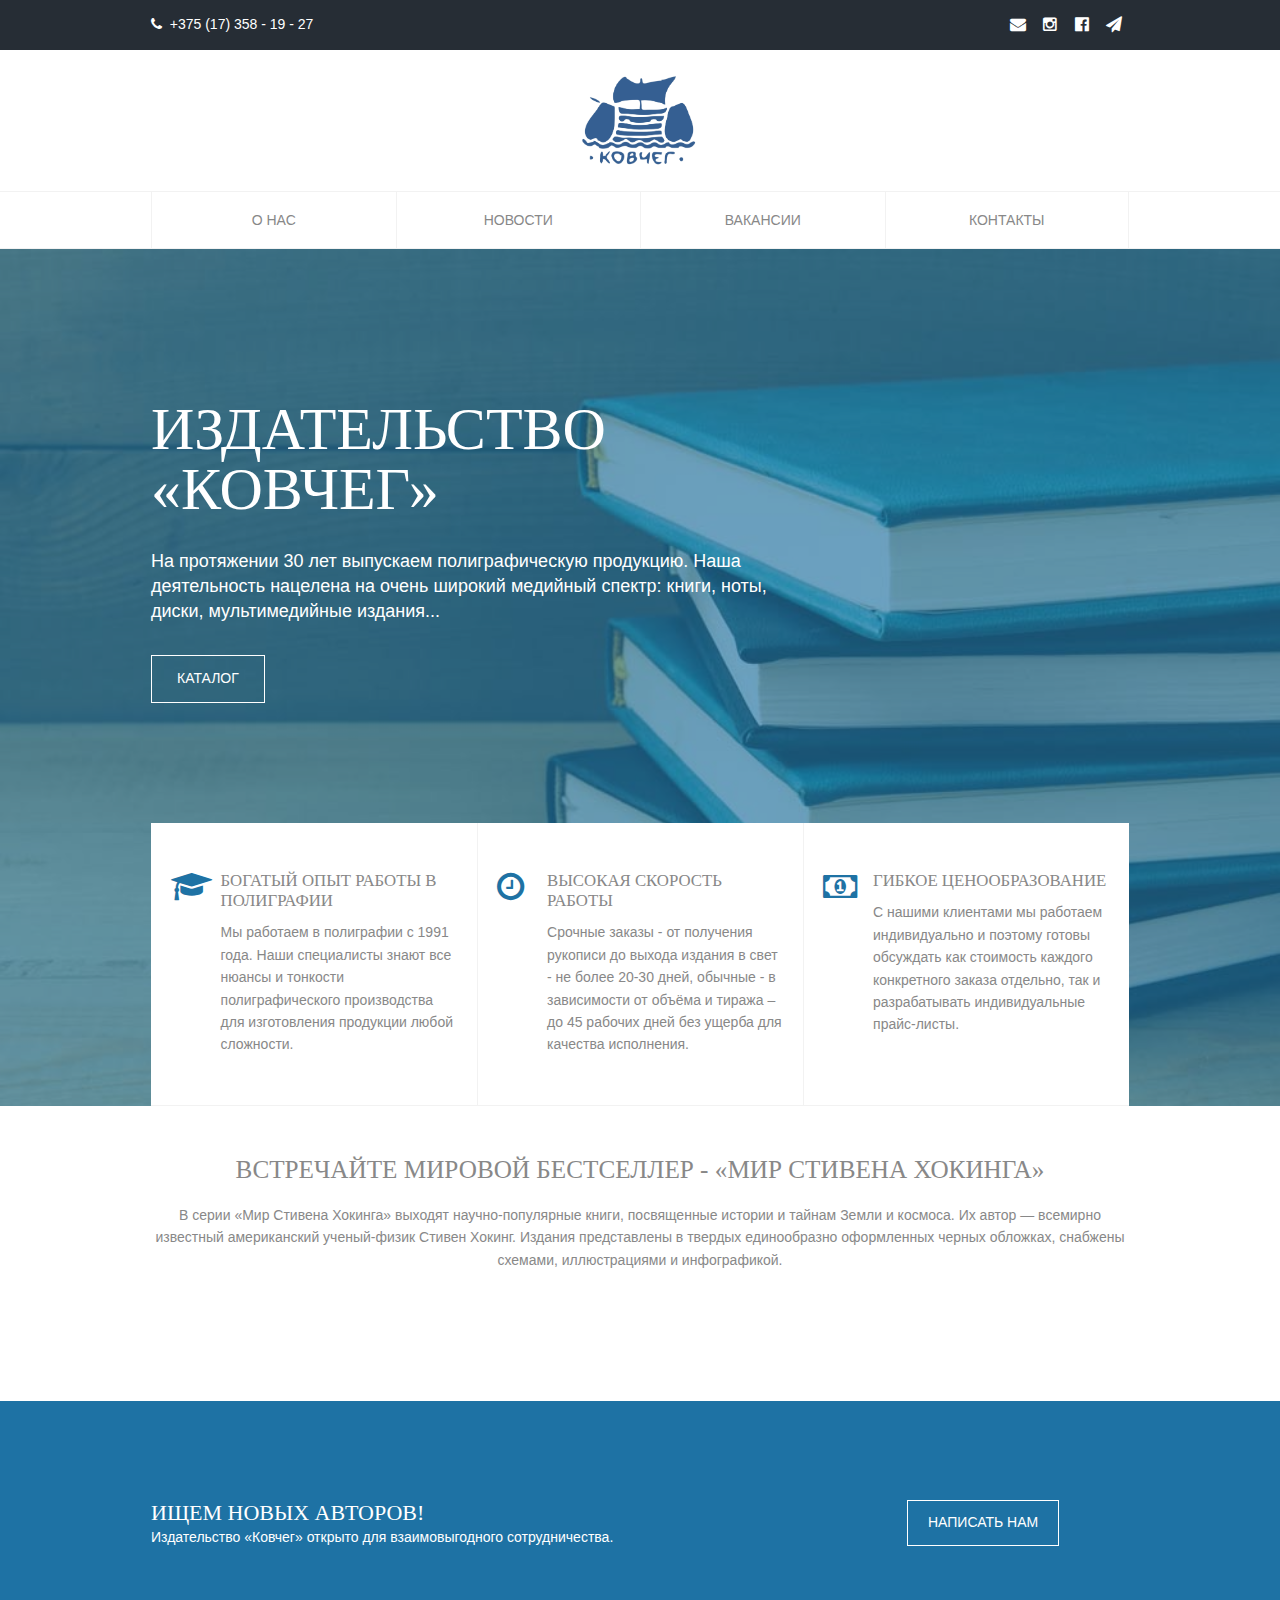
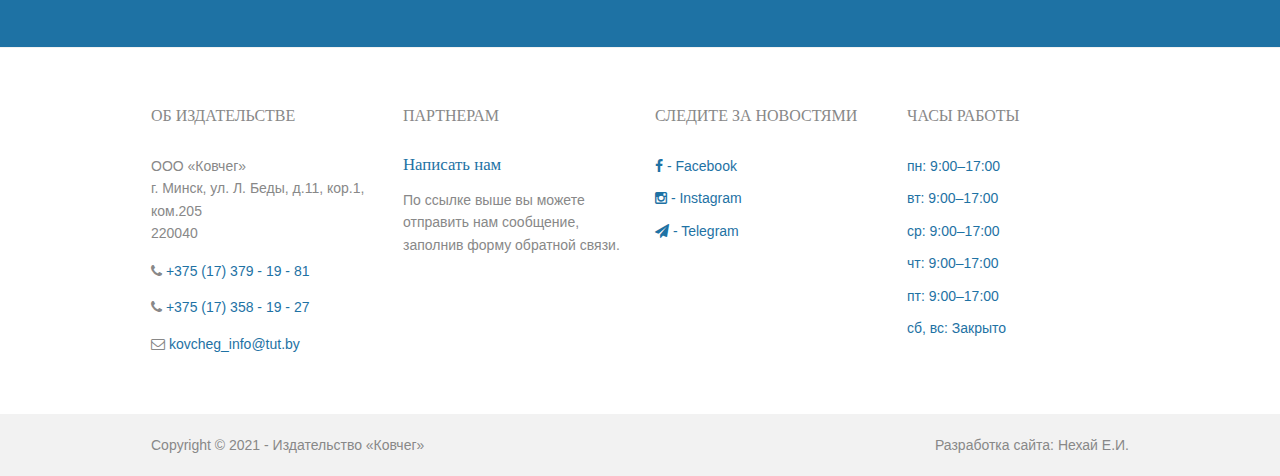
<file: index.html>
<!DOCTYPE html>
<html>

<head>
    <title>Издательство «Ковчег»</title>
    <meta charset="utf-8">
    <meta name="viewport" content="width=device-width, initial-scale=1.0, maximum-scale=1.0, user-scalable=no">
    <link rel="icon" href="/images/favicon.ico" type="image/x-icon">
    <link href="layout/styles/layout.css" rel="stylesheet" type="text/css" media="all">
    <link href="layout/styles/framework.css" rel="stylesheet" type="text/css" media="all">
    <link href="layout/styles/fontawesome-4.3.0.min.css" rel="stylesheet" type="text/css" media="all">
</head>

<body>
    <div class="wrapper row0">
        <div id="topbar" class="clear">

            <div class="fl_left">
                <ul class="phl clear">
                    <li><i class="fa fa-phone"></i><a href="tel:+375173581827">&nbsp; +375 (17) 358 - 19 - 27</a></li>
                </ul>
            </div>
            <div class="fl_right">
                <ul class="faico clear">
                    <li><a href="./pages/feedbackform.html" title="Написать нам"><i class="fa fa-envelope"></i></a></li>
                    <li><a href="https://www.instagram.com/kovcheg_info/"><i class="fa fa-instagram"></i></a></li>
                    <li><a href="htttps://www.facebook.com/infoKOVCHEG/"><i class="fa fa-facebook-official"></i></a></li>
                    <li><a href="./pages/err404.html"><i class="fa fa-rss"></i></a></li>
                </ul>
            </div>

        </div>
    </div>
    <div class="wrapper row1">
        <header id="header" class="clear">
            <div class="table">
                <div class="table-cell">
                    <p></p>
                </div>
                <div class="table-cell center">
                    <a href="index.html"> <img class="lgo" src="images/logo.png" alt="Логотип"></a>
                </div>
                <div class="table-cell right">

                </div>
            </div>
        </header>
    </div>
    <div class="wrapper row2">
        <nav id="mainav" class="clear">
            <ul class="nospace table">

                <li class="table-cell"><a href="pages/info.html">О нас</a></li>
                <li class="table-cell"><a href="./pages/news.html">Новости</a></li>
                <!--  <li><a class="drop" href="pages/gallery.html">Каталог</a>
                    <ul>
                        <li><a href="pages/gallery.html">Все товары</a></li>
                        <li><a class="drop" href="./pages/err404.html">Новинки</a>
                            <ul>
                                <li><a href="./pages/err404.html">за неделю</a></li>
                                <li><a href="./pages/err404.html">за месяц</a></li>
                                <li><a href="./pages/err404.html">за год</a></li>
                            </ul>
                        </li>
                        <li><a href="./pages/stock.html">Акции</a></li>
                    </ul>
                </li>
                <li ><a href="index.html">Главная </a> </li>
                <li><a href="./pages/feedbackform.html">Авторам</a></li>
                <li><a href="./pages/price.html">Прайс-листы</a></li> 
                 <li><a href="./pages/cart.html">Корзина</a></li> -->
                <li class="table-cell"><a href="pages/vacancies.html">Вакансии</a></li>
                <li class="table-cell"><a href="./pages/feedbackform.html">Контакты</a></li>

            </ul>
        </nav>
    </div>
    <div class="wrapper bgded overlay blue" style="background-image:url('images/bgbook.jpg')">
        <section id="pageintro" class="container clear btminspace-0">
            <div class="introtxt">
                <h2 class="heading uppercase">Издательство «Ковчег»</h2>
                <p>На протяжении 30 лет выпускаем полиграфическую продукцию. Наша деятельность нацелена на очень широкий медийный спектр: книги, ноты, диски, мультимедийные издания...</p>
                <p><a class="btn" href="pages/gallery.html">Каталог</a></p>
            </div>
            <ul class="nospace table">
                <li class="table-cell impp">
                    <article><a href="#"><i class="fa fa-3x fa-graduation-cap"></i></a>
                        <h4 class="heading font-x1 uppercase">Богатый опыт работы в полиграфии</h4>
                        <p>Мы работаем в полиграфии с 1991 года. Наши специалисты знают все нюансы и тонкости полиграфического производства для изготовления продукции любой сложности.</p>
                    </article>
                </li>
                <li class="table-cell impp">
                    <article><a href="#"><i class="fa fa-3x fa-clock-o"></i></a>
                        <h4 class="heading font-x1 uppercase">Высокая скорость работы</h4>
                        <p>Срочные заказы - от получения рукописи до выхода издания в свет - не более 20-30 дней, обычные - в зависимости от объёма и тиража – до 45 рабочих дней без ущерба для качества исполнения.</p>
                    </article>
                </li>
                <li class="table-cell impp">
                    <article><a href="#"><i class="fa fa-3x fa-money"></i></a>
                        <h4 class="heading font-x1 uppercase">Гибкое ценообразование</h4>
                        <p>С нашими клиентами мы работаем индивидуально и поэтому готовы обсуждать как стоимость каждого конкретного заказа отдельно, так и разрабатывать индивидуальные прайс-листы.</p>
                    </article>
                </li>
            </ul>
            <div class="clear"></div>
        </section>
    </div>
    <div class="wrapper row3">
        <main class="container clear">
            <div class="btmspace-80 center">
                <h2 class="font-x2 uppercase mobb">Встречайте мировой бестселлер - «Мир Стивена Хокинга»</h2>
                <p>В серии «Мир Стивена Хокинга» выходят научно‑популярные книги, посвященные истории и тайнам Земли и космоса. Их автор — всемирно известный американский ученый‑физик Стивен Хокинг. Издания представлены в твердых единообразно оформленных
                    черных обложках, снабжены схемами, иллюстрациями и инфографикой.</p>
            </div>

            <div class="popup-fade">
                <div class="popup">
                    <a class="popup-close" href="#"><i class="fa fa-2x fa-close"></i></a>
                    <div class="my-flex-cont">
                        <div class="my-flex-box-l">

                            <img style="margin-top: 40%;" src="images/demo/cover2.jpg" alt="">
                            <h1 class="fa fa-2x fa-money" style="color: rgb(31, 31, 31); font-weight: 500; padding: 3% 23% 0 25%;"> 60,08 руб.</h1>
                            <p> <i class="fa fa-heart" style="padding-left: 19%; padding-bottom: 5%;"></i> 72 <a> Отзывы </a>

                                <a><i class="fa fa-shopping-cart"></i> В корзину</a>
                            </p>
                        </div>
                        <div class="my-flex-box-r">
                            <h1 class="fa fa-2x" style="color: rgb(31, 31, 31); font-weight: 800; font-family: 'Times New Roman', Times, serif;">О ВСЕЛЕННОЙ В ДВУХ СЛОВАХ</h1>
                            <p>Стивен Хокинг, 2019 год</p>

                            <table>
                                <tbody>
                                    <tr class=" ">
                                        <td>Серия</td>
                                        <td><a href="/producer/series14019419.html" title="Все товары серии «Мир Стивена Хокинга» ">Мир Стивена Хокинга</a></td>
                                    </tr>
                                    <tr class=" ">
                                        <td>Год издания</td>
                                        <td>
                                            <meta content="2019-01-01 ">2019</td>
                                    </tr>
                                    <tr class=" ">
                                        <td>Страниц</td>
                                        <td>224</td>
                                    </tr>
                                    <tr class=" ">
                                        <td>Переплет</td>
                                        <td>Твердый переплет</td>
                                    </tr>
                                    <tr class=" ">
                                        <td>Формат</td>
                                        <td>84х108/16 (205х260 мм, энциклопедический)</td>
                                    </tr>
                                    <tr class=" ">
                                        <td>Бумага</td>
                                        <td>Цветные иллюстрации</td>
                                    </tr>
                                    <tr class=" ">
                                        <td>ISBN</td>
                                        <td itemprop="isbn ">978-5-17-102307-2</td>
                                    </tr>
                                    <tr class=" ">
                                        <td>Вес</td>
                                        <td>943 г</td>
                                    </tr>
                                    <tr class="b-description__hidden-row ">
                                        <td>Возрастные ограничения</td>
                                        <td>16+</td>
                                    </tr>
                                    <tr class="b-description__hidden-row ">
                                        <td>Доставка</td>
                                        <td>Самовывоз&nbsp;— бесплатно.<br>Курьером по Минску — 7,00&nbsp;руб., бесплатно при заказе от 80,00&nbsp;руб.<br> Срок доставки устанавливается после оформления заказа.<br></td>
                                    </tr>
                                </tbody>
                            </table>
                        </div>
                    </div>
                </div>
            </div>
            <script src="https://yandex.st/jquery/2.1.1/jquery.min.js"></script>
            <script>
                $(document).ready(function($) {
                    $('.popup-open').click(function() {
                        $('.popup-fade').fadeIn();
                        return false;
                    });

                    $('.popup-close').click(function() {
                        $(this).parents('.popup-fade').fadeOut();
                        return false;
                    });

                    $(document).keydown(function(e) {
                        if (e.keyCode === 27) {
                            e.stopPropagation();
                            $('.popup-fade').fadeOut();
                        }
                    });

                    $('.popup-fade').click(function(e) {
                        if ($(e.target).closest('.popup').length == 0) {
                            $(this).fadeOut();
                        }
                    });
                });
            </script>
            <div class="clear"></div>
        </main>
    </div>

    <div class="wrapper row100">
        <div class="container clear">

            <div class="three_quarter first">
                <h2 class="uppercase nospace">Ищем новых авторов!</h2>
                <p class="nospace">Издательство «Ковчег» открыто для взаимовыгодного сотрудничества.</p>
            </div>
            <div class="one_quarter"><a class="btn" href="./pages/feedbackform.html">Написать нам</a></div>

            <div class="clear"></div>
        </div>
    </div>
    <div class="wrapper row4">
        <footer id="footer" class="clear">

            <div class="one_quarter first">
                <h6 class="title">Об издательстве</h6>
                <address class="btmspace-15">
      ООО «Ковчег»<br>
      г. Минск,
      ул. Л. Беды, д.11, кор.1, ком.205<br>
      220040
      </address>
                <ul class="nospace">
                    <li class="btmspace-10">
                        <p><i class="fa fa-phone"></i><a href="tel:+375173791982"> +375 (17) 379 - 19 - 81</a></p>
                        <p><i class="fa fa-phone"></i><a href="tel:+375173581927"> +375 (17) 358 - 19 - 27</a></p>
                        <li><span class="fa fa-envelope-o"></span> <a href="mailto: kovcheg_info@tut.by">kovcheg_info@tut.by</a></li>
                </ul>
            </div>
            <div class="one_quarter">
                <h6 class="title">Партнерам</h6>
                <article>
                    <h2 class="nospace font-x1"><a href="./pages/feedbackform.html">Написать нам</a></h2>
                    <p>По ссылке выше вы можете отправить нам сообщение, заполнив форму обратной связи.</p>
                </article>
            </div>
            <div class="one_quarter">
                <h6 class="title">Следите за новостями</h6>
                <ul class="nospace linklist">
                    <li><a href="htttps://www.facebook.com/infoKOVCHEG/"><i class="fa fa-facebook"></i> - Facebook</a></li>
                    <li><a href="https://www.instagram.com/kovcheg_info/"><i class="fa fa-instagram"></i> - Instagram</a></li>

                    <li><a href="./pages/err404.html"><i class="fa fa-rss"></i> - Telegram</a></li>
                </ul>
            </div>
            <div class="one_quarter">

                <h6 class="title">Часы работы</h6>
                <ul class="nospace linklist">
                    <li><a href="#">пн:	9:00–17:00</a></li>
                    <li><a href="#">вт:	9:00–17:00</a></li>
                    <li><a href="#">ср:	9:00–17:00</a></li>
                    <li><a href="#">чт:	9:00–17:00</a></li>
                    <li><a href="#">пт:	9:00–17:00</a></li>
                    <li><a href="#">сб, вс:	Закрыто</a></li>

                </ul>
            </div>

        </footer>
    </div>
    <div class="wrapper row5">
        <div id="copyright" class="clear">
            <!-- ################################################################################################ -->
            <p class="fl_left">Copyright &copy; 2021 - <a href="#">Издательство «Ковчег»</a></p>
            <p class="fl_right">Разработка сайта: Нехай Е.И.</p>
            <!-- ################################################################################################ -->
        </div>
    </div>
    <a id="backtotop" href="#top"><i class="fa fa-chevron-up"></i></a>
    <script src="layout/scripts/jquery.min.js"></script>
    <script src="layout/scripts/jquery.backtotop.js"></script>
    <script src="layout/scripts/jquery.mobilemenu.js"></script>
</body>

</html>
</file>
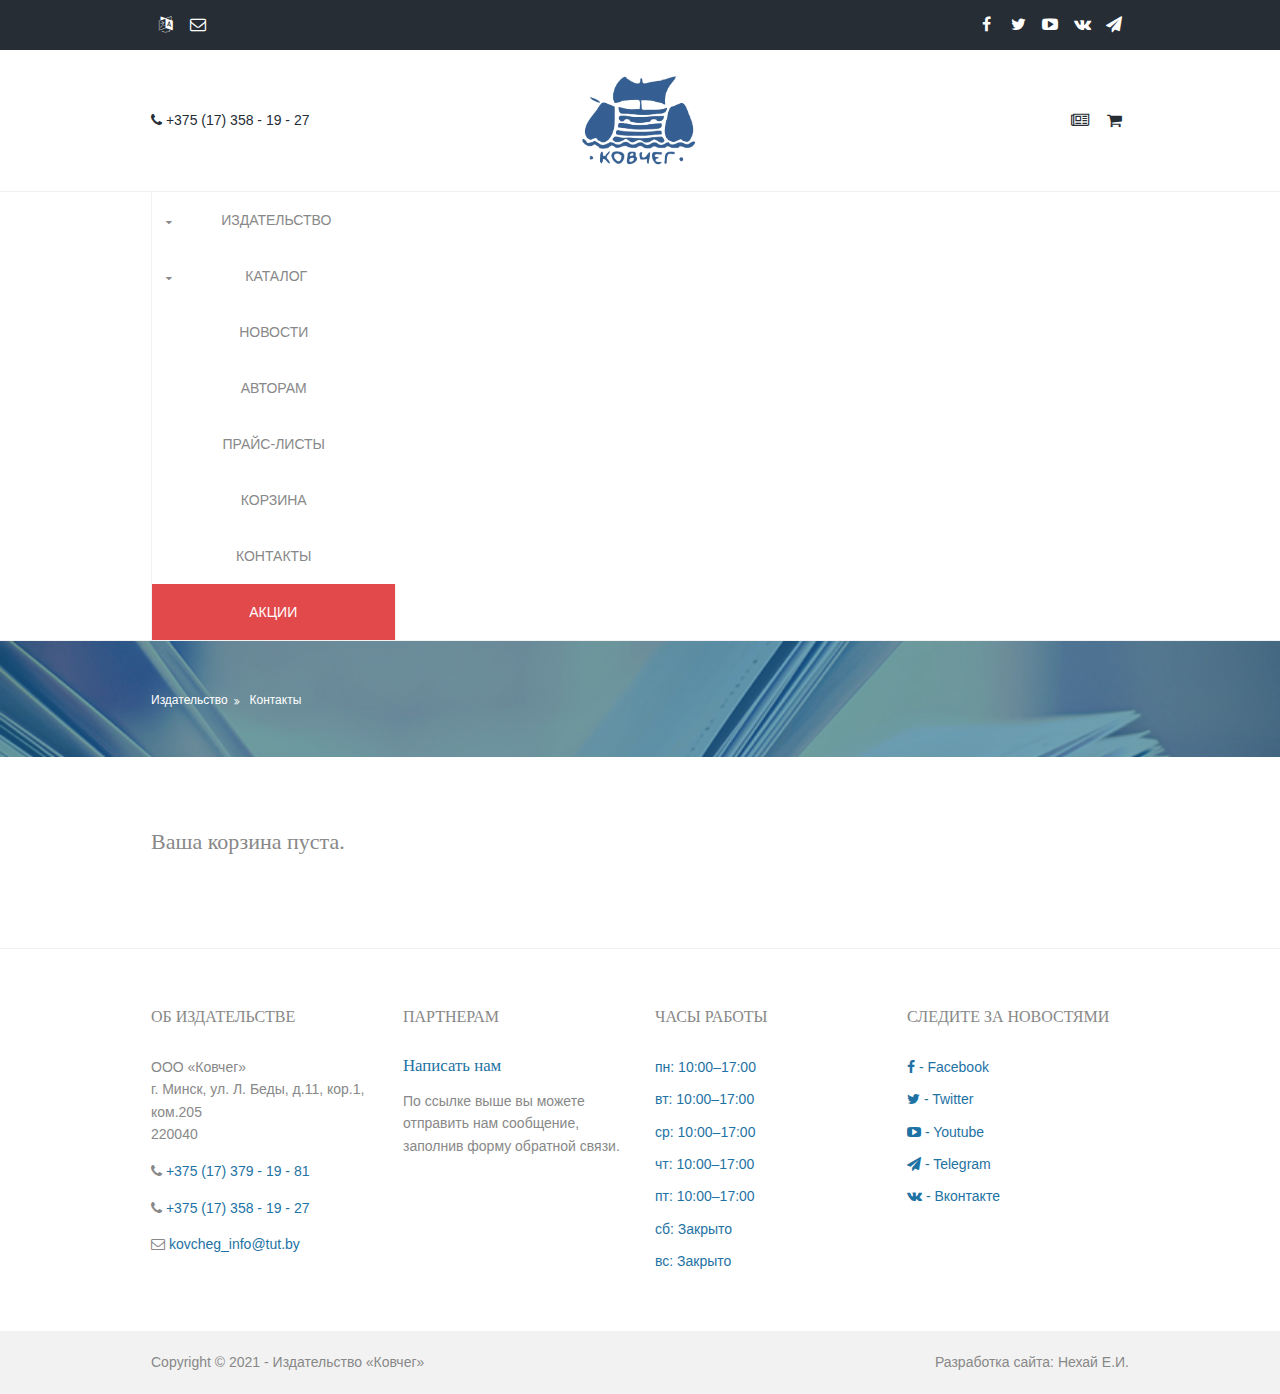
<file: pages/cart.html>
<!DOCTYPE html>

<html>

<head>
    <title>Контакты</title>
    <meta charset="utf-8">
    <meta name="viewport" content="width=device-width, initial-scale=1.0, maximum-scale=1.0, user-scalable=no">
    <link href="../layout/styles/layout.css" rel="stylesheet" type="text/css" media="all">
</head>

<body id="top">
    <div class="wrapper row0">
        <div id="topbar" class="clear">
            <!-- ################################################################################################ -->
            <div class="fl_left">
                <ul class="faico clear">
                    <li><a href="#" title="Сменить язык"><i class="fa fa-language"></i></a></li>
                    <li><a href="#" title="Написать нам"><i class="fa fa-envelope-o"></i></a></li>
                </ul>
            </div>
            <div class="fl_right dno">
                <ul class="faico clear">
                    <li><a href="#"><i class="fa fa-facebook"></i></a></li>
                    <li><a href="#"><i class="fa fa-twitter"></i></a></li>
                    <li><a href="#"><i class="fa fa-youtube"></i></a></li>
                    <li><a href="#"><i class="fa fa-vk"></i></a></li>
                    <li><a href="#"><i class="fa fa-rss"></i></a></li>
                </ul>
            </div>
            <!-- ################################################################################################ -->
        </div>
    </div>
    <div class="wrapper row1">
        <header id="header" class="clear">
            <div class="table">
                <div class="table-cell dno">
                    <p><i class="fa fa-phone"></i><a href="tel:+375173581827"> +375 (17) 358 - 19 - 27</a></p>
                </div>
                <div class="table-cell center">
                    <a href="../index.html"> <img class="lgo" src="../images/logo.png" alt="Логотип"></a>
                </div>
                <div class="table-cell right dno">
                    <ul class="faico clear">
                        <li><a href="#" title="Новости"><i class="fa fa-newspaper-o"></i></a></li>
                        <li><a href="#" title="Корзина"><i class="fa fa-shopping-cart"></i></a></li>
                    </ul>
                </div>
            </div>
        </header>
    </div>
    <div class="wrapper row2">
        <nav id="mainav" class="clear">
            <ul class="clear">
                <li><a class="drop" href="index.html">Издательство</a>
                    <ul>
                        <li><a href="./info.html">О нас</a></li>
                        <li><a href="./vacancies.html">Вакансии</a></li>
                    </ul>
                </li>
                <li><a class="drop" href="./gallery.html">Каталог</a>
                    <ul>
                        <li><a href="./gallery.html">Все товары</a></li>
                        <li><a class="drop" href="./err404.html">Новинки</a>
                            <ul>
                                <li><a href="./err404.html">за неделю</a></li>
                                <li><a href="./err404.html">за месяц</a></li>
                                <li><a href="./err404.html">за год</a></li>
                            </ul>
                        </li>
                        <li><a href="./stock.html">Акции</a></li>
                    </ul>
                </li>
                <li><a href="./news.html">Новости</a></li>
                <li><a href="./feedbackform.html">Авторам</a></li>
                <li><a href="./price.html">Прайс-листы</a></li>
                <li><a href="./cart.html">Корзина</a></li>
                <li><a href="./feedbackform.html">Контакты</a></li>
                <li class="bg-red"><a href="./stock.html">Акции</a></li>
            </ul>
        </nav>
    </div>
    <div class="wrapper bgded overlay blue" style="background-image:url('../images/demo/backgrounds/01.png')">
        <div id="breadcrumb" class="clear">
            <!-- ################################################################################################ -->
            <ul>
                <li><a href="../index.html">Издательство</a></li>
                <li><a href="feedbackform.html">Контакты</a></li>
            </ul>
            <!-- ################################################################################################ -->
        </div>
    </div>
    <div class="wrapper row3">
        <main class="container clear">
            <div class="content">
                <br>
                <h1>Ваша корзина пуста.</h1>
                <br>
                <!-- ################################################################################################ -->
            </div>
            <!-- ################################################################################################ -->
            <!-- / main body -->
            <div class="clear"></div>
        </main>
    </div>
    <div class="wrapper row4">
        <footer id="footer" class="clear">

            <div class="one_quarter first">
                <h6 class="title">Об издательстве</h6>
                <address class="btmspace-15">
      ООО «Ковчег»<br>
      г. Минск,
      ул. Л. Беды, д.11, кор.1, ком.205<br>
      220040
      </address>
                <ul class="nospace">
                    <li class="btmspace-10">
                        <p><i class="fa fa-phone"></i><a href="tel:+375173791982"> +375 (17) 379 - 19 - 81</a></p>
                        <p><i class="fa fa-phone"></i><a href="tel:+375173581927"> +375 (17) 358 - 19 - 27</a></p>
                        <li><span class="fa fa-envelope-o"></span> <a href="mailto: kovcheg_info@tut.by">kovcheg_info@tut.by</a></li>
                </ul>
            </div>
            <div class="one_quarter">
                <h6 class="title">Партнерам</h6>
                <article>
                    <h2 class="nospace font-x1"><a href="./pages/feedbackform.html">Написать нам</a></h2>
                    <p>По ссылке выше вы можете отправить нам сообщение, заполнив форму обратной связи.</p>
                </article>
            </div>
            <div class="one_quarter">
                <h6 class="title">Часы работы</h6>
                <ul class="nospace linklist">
                    <li><a href="#">пн:	10:00–17:00</a></li>
                    <li><a href="#">вт:	10:00–17:00</a></li>
                    <li><a href="#">ср:	10:00–17:00</a></li>
                    <li><a href="#">чт:	10:00–17:00</a></li>
                    <li><a href="#">пт:	10:00–17:00</a></li>
                    <li><a href="#">сб:	Закрыто</a></li>
                    <li><a href="#">вс:	Закрыто</a></li>
                </ul>
            </div>
            <div class="one_quarter">
                <h6 class="title">Следите за новостями</h6>
                <ul class="nospace linklist">
                    <li><a href="./pages/err404.html"><i class="fa fa-facebook"></i> - Facebook</a></li>
                    <li><a href="./pages/err404.html"><i class="fa fa-twitter"></i> - Twitter</a></li>
                    <li><a href="./pages/err404.html"><i class="fa fa-youtube"></i> - Youtube</a></li>
                    <li><a href="./pages/err404.html"><i class="fa fa-rss"></i> - Telegram</a></li>
                    <li><a href="./pages/err404.html"><i class="fa fa-vk"></i> - Вконтакте</a></li>
                </ul>
            </div>

        </footer>
    </div>
    <div class="wrapper row5">
        <div id="copyright" class="clear">
            <!-- ################################################################################################ -->
            <p class="fl_left">Copyright &copy; 2021 - <a href="#">Издательство «Ковчег»</a></p>
            <p class="fl_right">Разработка сайта: Нехай Е.И.</p>
            <!-- ################################################################################################ -->
        </div>
    </div>
    <a id="backtotop" href="#top"><i class="fa fa-chevron-up"></i></a>
    <script src="../layout/scripts/jquery.min.js"></script>
    <script src="../layout/scripts/jquery.backtotop.js"></script>
    <script src="../layout/scripts/jquery.mobilemenu.js"></script>
</body>

</html>
</file>
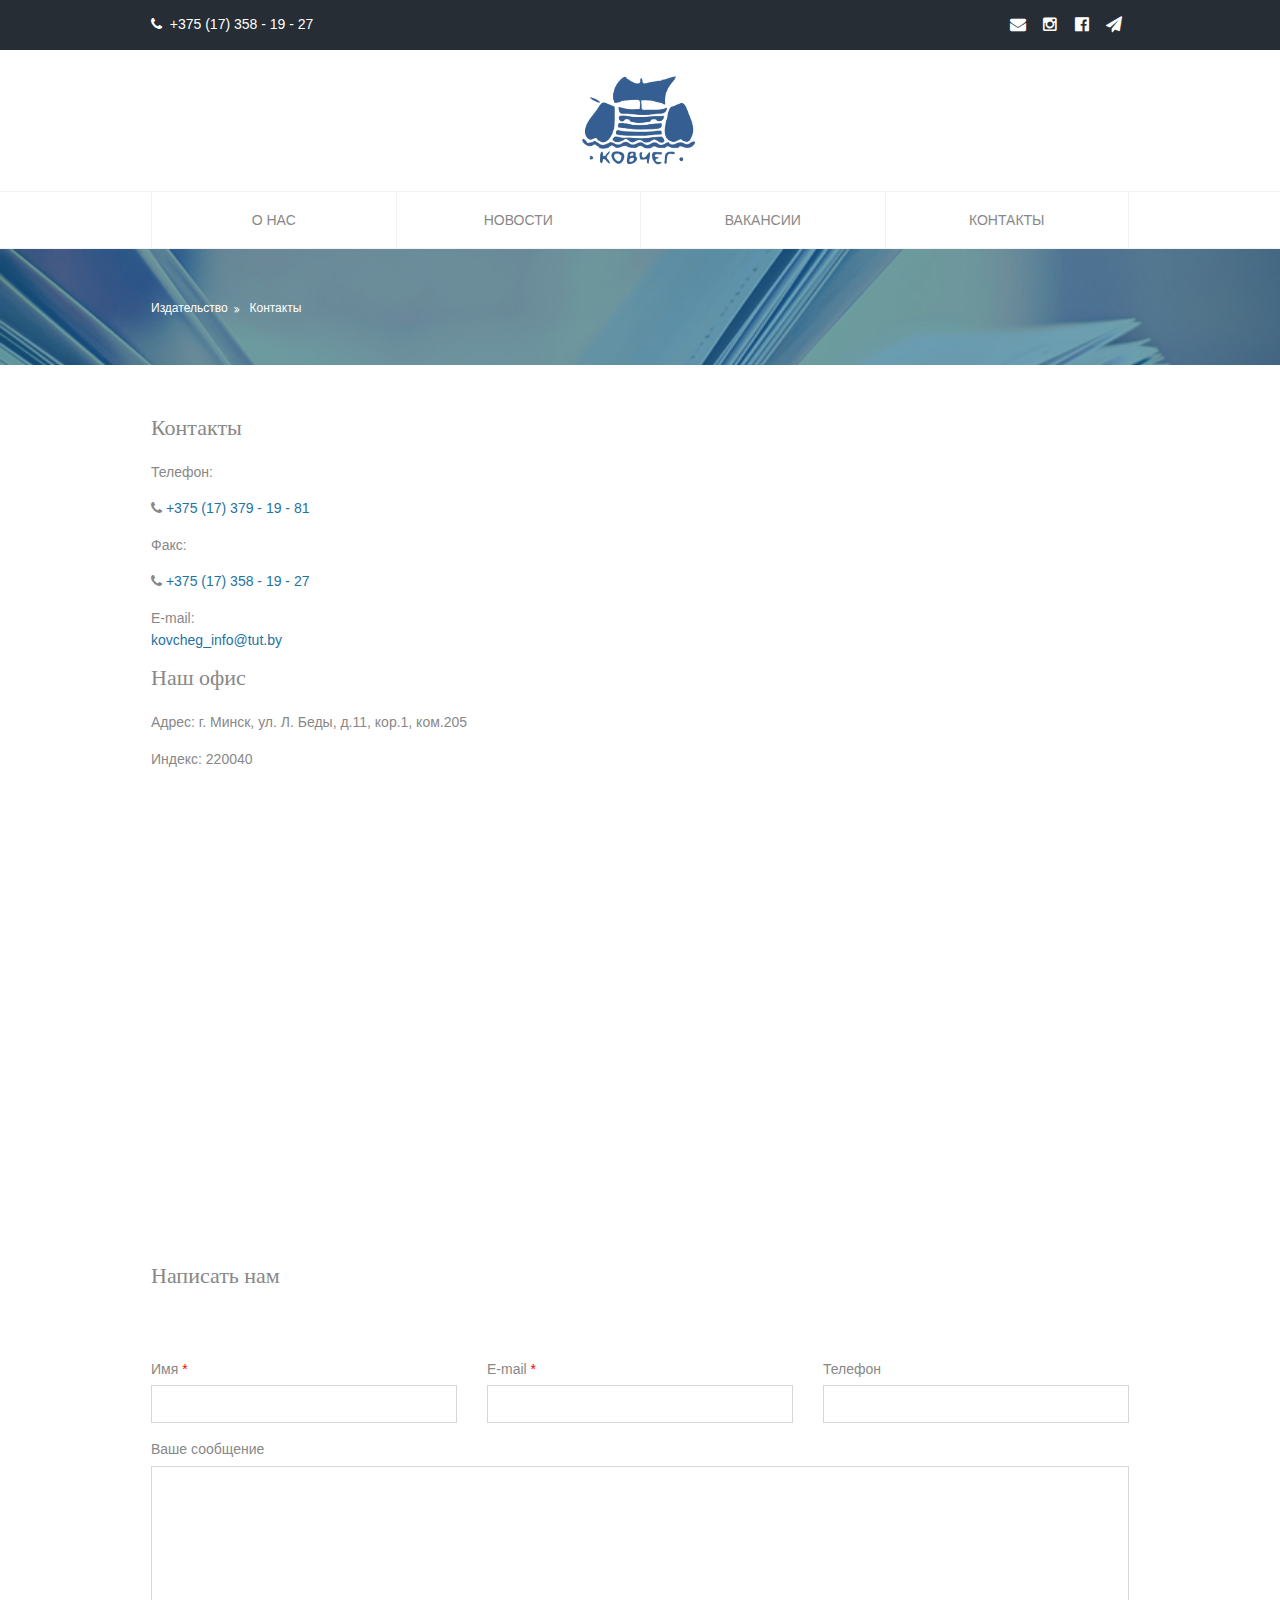
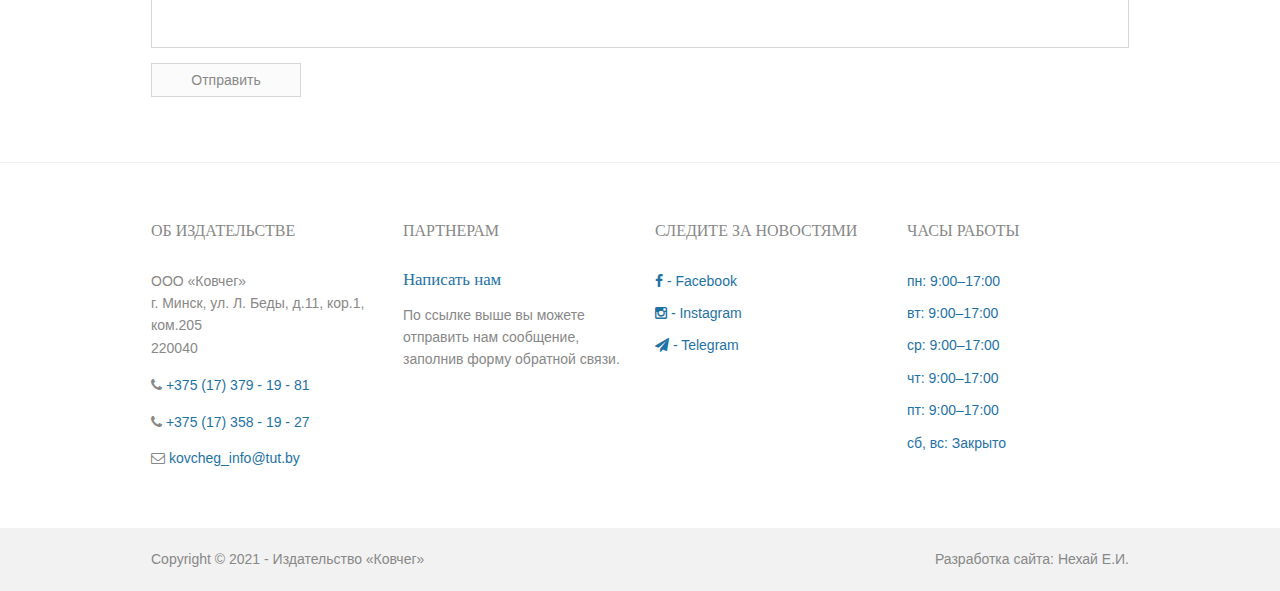
<file: pages/feedbackform.html>
<!DOCTYPE html>

<html>

<head>
    <title>Контакты</title>
    <meta charset="utf-8">
    <meta name="viewport" content="width=device-width, initial-scale=1.0, maximum-scale=1.0, user-scalable=no">
    <link href="../layout/styles/layout.css" rel="stylesheet" type="text/css" media="all">
</head>

<body id="top">
    <div class="wrapper row0">
        <div id="topbar" class="clear">

            <div class="fl_left">
                <ul class="phl clear">
                    <li><i class="fa fa-phone"></i><a href="tel:+375173581827">&nbsp; +375 (17) 358 - 19 - 27</a></li>
                </ul>
            </div>
            <div class="fl_right">
                <ul class="faico clear">
                    <li><a href="./feedbackform.html" title="Написать нам"><i class="fa fa-envelope"></i></a></li>
                    <li><a href="https://www.instagram.com/kovcheg_info/"><i class="fa fa-instagram"></i></a></li>
                    <li><a href="htttps://www.facebook.com/infoKOVCHEG/"><i class="fa fa-facebook-official"></i></a></li>
                    <li><a href="./err404.html"><i class="fa fa-rss"></i></a></li>
                </ul>
            </div>

        </div>
    </div>
    <div class="wrapper row1">
        <header id="header" class="clear">
            <div class="table">
                <div class="table-cell">
                    <p></p>
                </div>
                <div class="table-cell center">
                    <a href="../index.html"> <img class="lgo" src="../images/logo.png" alt="Логотип"></a>
                </div>
                <div class="table-cell right">

                </div>
            </div>
        </header>
    </div>
    <div class="wrapper row2">
        <nav id="mainav" class="clear">
            <ul class="nospace table">

                <li class="table-cell"><a href="./info.html">О нас</a></li>
                <li class="table-cell"><a href="./news.html">Новости</a></li>
                <!--  <li><a class="drop" href="pages/gallery.html">Каталог</a>
                    <ul>
                        <li><a href="pages/gallery.html">Все товары</a></li>
                        <li><a class="drop" href="./pages/err404.html">Новинки</a>
                            <ul>
                                <li><a href="./pages/err404.html">за неделю</a></li>
                                <li><a href="./pages/err404.html">за месяц</a></li>
                                <li><a href="./pages/err404.html">за год</a></li>
                            </ul>
                        </li>
                        <li><a href="./pages/stock.html">Акции</a></li>
                    </ul>
                </li>
                <li ><a href="index.html">Главная </a> </li>
                <li><a href="./pages/feedbackform.html">Авторам</a></li>
                <li><a href="./pages/price.html">Прайс-листы</a></li> 
                 <li><a href="./pages/cart.html">Корзина</a></li> -->
                <li class="table-cell"><a href="./vacancies.html">Вакансии</a></li>
                <li class="table-cell"><a href="./feedbackform.html">Контакты</a></li>

            </ul>
        </nav>
    </div>
    <div class="wrapper bgded overlay blue" style="background-image:url('../images/demo/backgrounds/01.png')">
        <div id="breadcrumb" class="clear">
            <!-- ################################################################################################ -->
            <ul>
                <li><a href="../index.html">Издательство</a></li>
                <li><a href="feedbackform.html">Контакты</a></li>
            </ul>
            <!-- ################################################################################################ -->
        </div>
    </div>
    <div class="wrapper row3">
        <main class="container clear">
            <div class="content">
                <h1>Контакты</h1>
                <p> Телефон:
                    <p><i class="fa fa-phone"></i><a href="tel:+375173791982"> +375 (17) 379 - 19 - 81</a></p>

                    <p> Факс:
                        <p><i class="fa fa-phone"></i><a href="tel:+375173581927"> +375 (17) 358 - 19 - 27</a></p>
                    </p>
                    <p> E-mail: </br>
                        <E-mail><a href="mailto: kovcheg_info@tut.by">kovcheg_info@tut.by</a></E-mail>
                    </p>
                    <h1>Наш офис</h1>
                    <p>Адрес: г. Минск, ул. Л. Беды, д.11, кор.1, ком.205</p>
                    <p>Индекс: 220040</p>

                    <iframe class="content mapa" src="https://www.google.com/maps/embed?pb=!1m18!1m12!1m3!1d9395.727333259876!2d27.578213232720802!3d53.9329548911826!2m3!1f0!2f0!3f0!3m2!1i1024!2i768!4f13.1!3m3!1m2!1s0x46dbcf5f396ee4cf%3A0x2bbe1ba660f74430!2z0JjQt9C00LDRgtC10LvRjNGB0YLQstC-INCa0L7QstGH0LXQsyI!5e0!3m2!1sru!2sby!4v1623541152738!5m2!1sru!2sby"
                        width="100%" height="450" frameborder="0" style="border:0;" allowfullscreen="" aria-hidden="false" tabindex="0"></iframe>
                    </br>
                    </br>
                    <div id="comments">
                        <h2>Написать нам</h2>
                        <form action="#" method="post">
                            <div class="one_third first">
                                <label for="name">Имя <span>*</span></label>
                                <input type="text" name="name" id="name" value="" size="22">
                            </div>
                            <div class="one_third">
                                <label for="email">E-mail <span>*</span></label>
                                <input type="text" name="email" id="email" value="" size="22">
                            </div>
                            <div class="one_third">
                                <label for="url">Телефон</label>
                                <input type="text" name="url" id="url" value="" size="22">
                            </div>
                            <div class="block clear">
                                <label for="comment">Ваше сообщение</label>
                                <textarea name="comment" id="comment" cols="25" rows="10"></textarea>
                            </div>
                            <div>
                                <input name="submit" type="submit" value="Отправить"> &nbsp;
                            </div>
                        </form>
                    </div>
                    <!-- ################################################################################################ -->
            </div>
            <!-- ################################################################################################ -->
            <!-- / main body -->
            <div class="clear"></div>
        </main>
    </div>
    <div class="wrapper row4">
        <footer id="footer" class="clear">

            <div class="one_quarter first">
                <h6 class="title">Об издательстве</h6>
                <address class="btmspace-15">
      ООО «Ковчег»<br>
      г. Минск,
      ул. Л. Беды, д.11, кор.1, ком.205<br>
      220040
      </address>
                <ul class="nospace">
                    <li class="btmspace-10">
                        <p><i class="fa fa-phone"></i><a href="tel:+375173791982"> +375 (17) 379 - 19 - 81</a></p>
                        <p><i class="fa fa-phone"></i><a href="tel:+375173581927"> +375 (17) 358 - 19 - 27</a></p>
                        <li><span class="fa fa-envelope-o"></span> <a href="mailto: kovcheg_info@tut.by">kovcheg_info@tut.by</a></li>
                </ul>
            </div>
            <div class="one_quarter">
                <h6 class="title">Партнерам</h6>
                <article>
                    <h2 class="nospace font-x1"><a href="./feedbackform.html">Написать нам</a></h2>
                    <p>По ссылке выше вы можете отправить нам сообщение, заполнив форму обратной связи.</p>
                </article>
            </div>
            <div class="one_quarter">
                <h6 class="title">Следите за новостями</h6>
                <ul class="nospace linklist">
                    <li><a href="htttps://www.facebook.com/infoKOVCHEG/"><i class="fa fa-facebook"></i> - Facebook</a></li>
                    <li><a href="https://www.instagram.com/kovcheg_info/"><i class="fa fa-instagram"></i> - Instagram</a></li>

                    <li><a href="./err404.html"><i class="fa fa-rss"></i> - Telegram</a></li>
                </ul>
            </div>
            <div class="one_quarter">

                <h6 class="title">Часы работы</h6>
                <ul class="nospace linklist">
                    <li><a href="#">пн:	9:00–17:00</a></li>
                    <li><a href="#">вт:	9:00–17:00</a></li>
                    <li><a href="#">ср:	9:00–17:00</a></li>
                    <li><a href="#">чт:	9:00–17:00</a></li>
                    <li><a href="#">пт:	9:00–17:00</a></li>
                    <li><a href="#">сб, вс:	Закрыто</a></li>

                </ul>
            </div>

        </footer>
    </div>
    <div class="wrapper row5">
        <div id="copyright" class="clear">
            <!-- ################################################################################################ -->
            <p class="fl_left">Copyright &copy; 2021 - <a href="#">Издательство «Ковчег»</a></p>
            <p class="fl_right">Разработка сайта: Нехай Е.И.</p>
            <!-- ################################################################################################ -->
        </div>
    </div>
    <a id="backtotop" href="#top"><i class="fa fa-chevron-up"></i></a>
    <script src="../layout/scripts/jquery.min.js"></script>
    <script src="../layout/scripts/jquery.backtotop.js"></script>
    <script src="../layout/scripts/jquery.mobilemenu.js"></script>
</body>

</html>
</file>
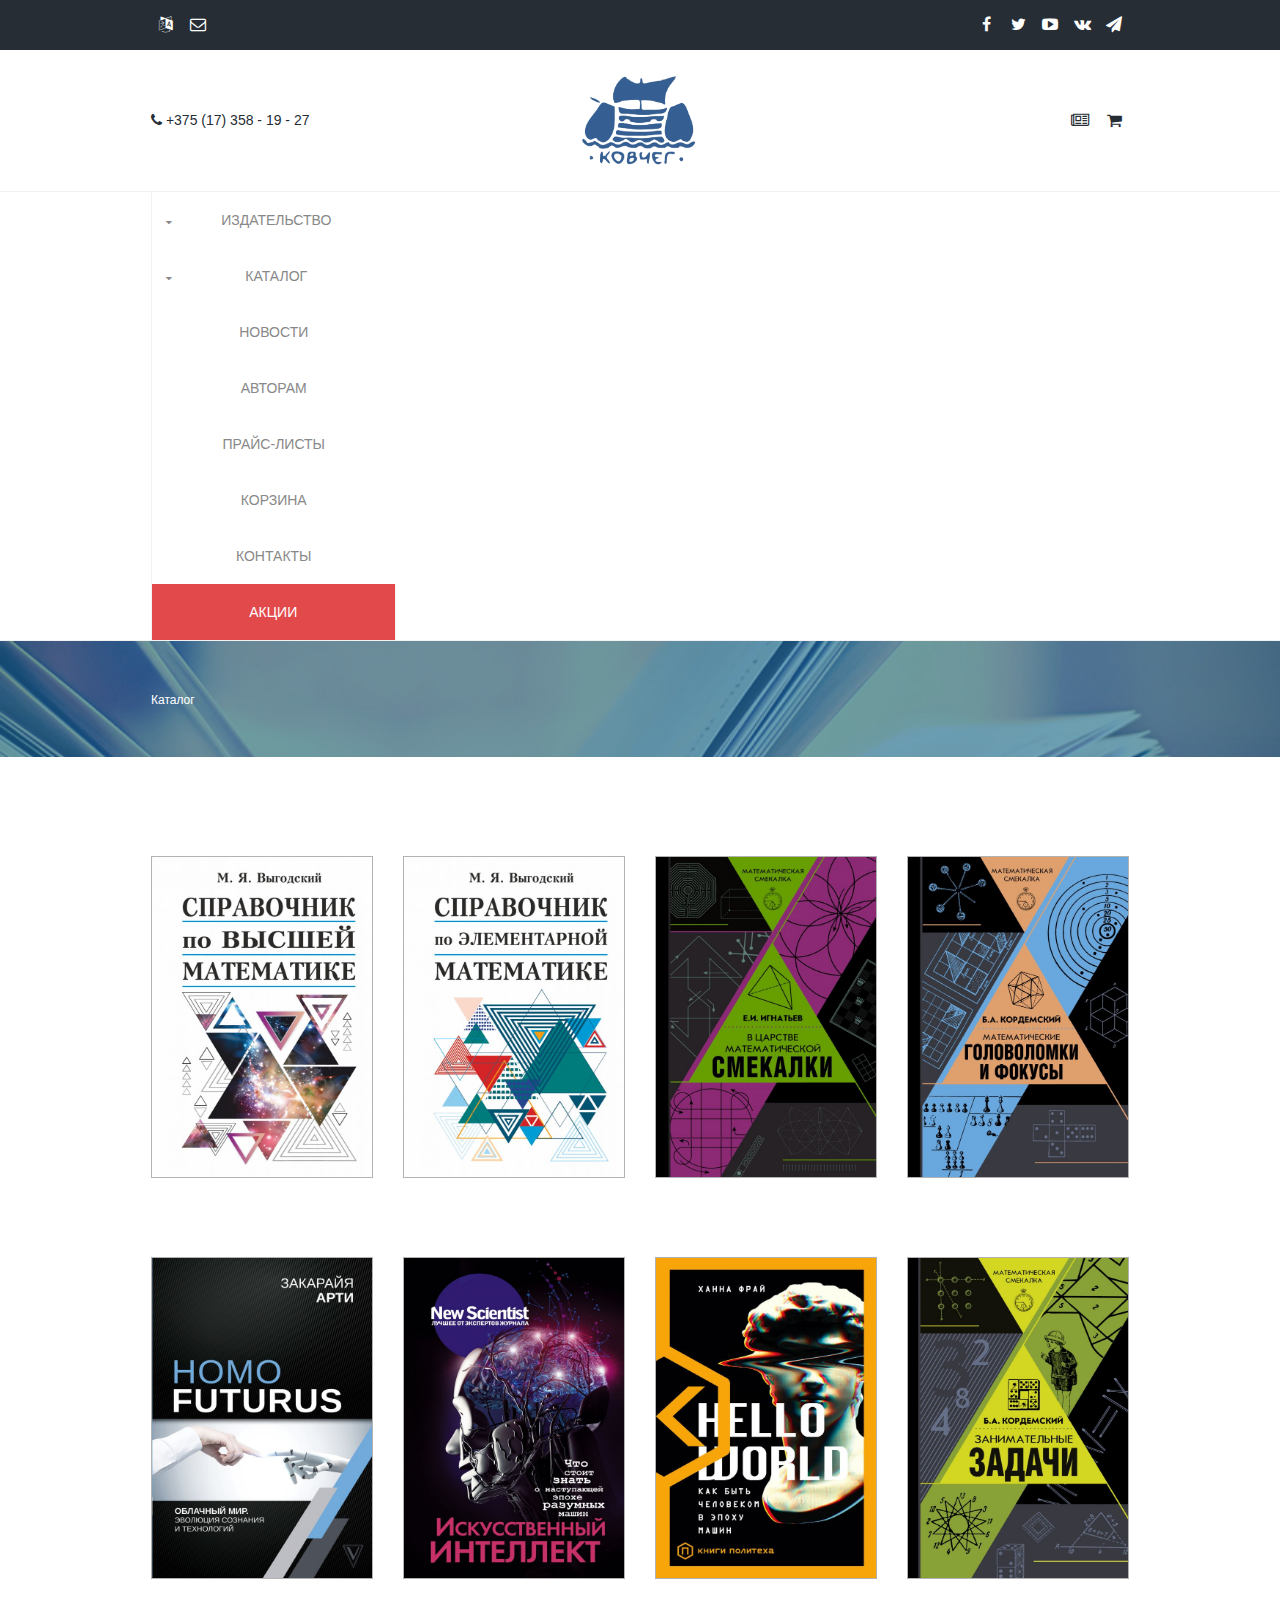
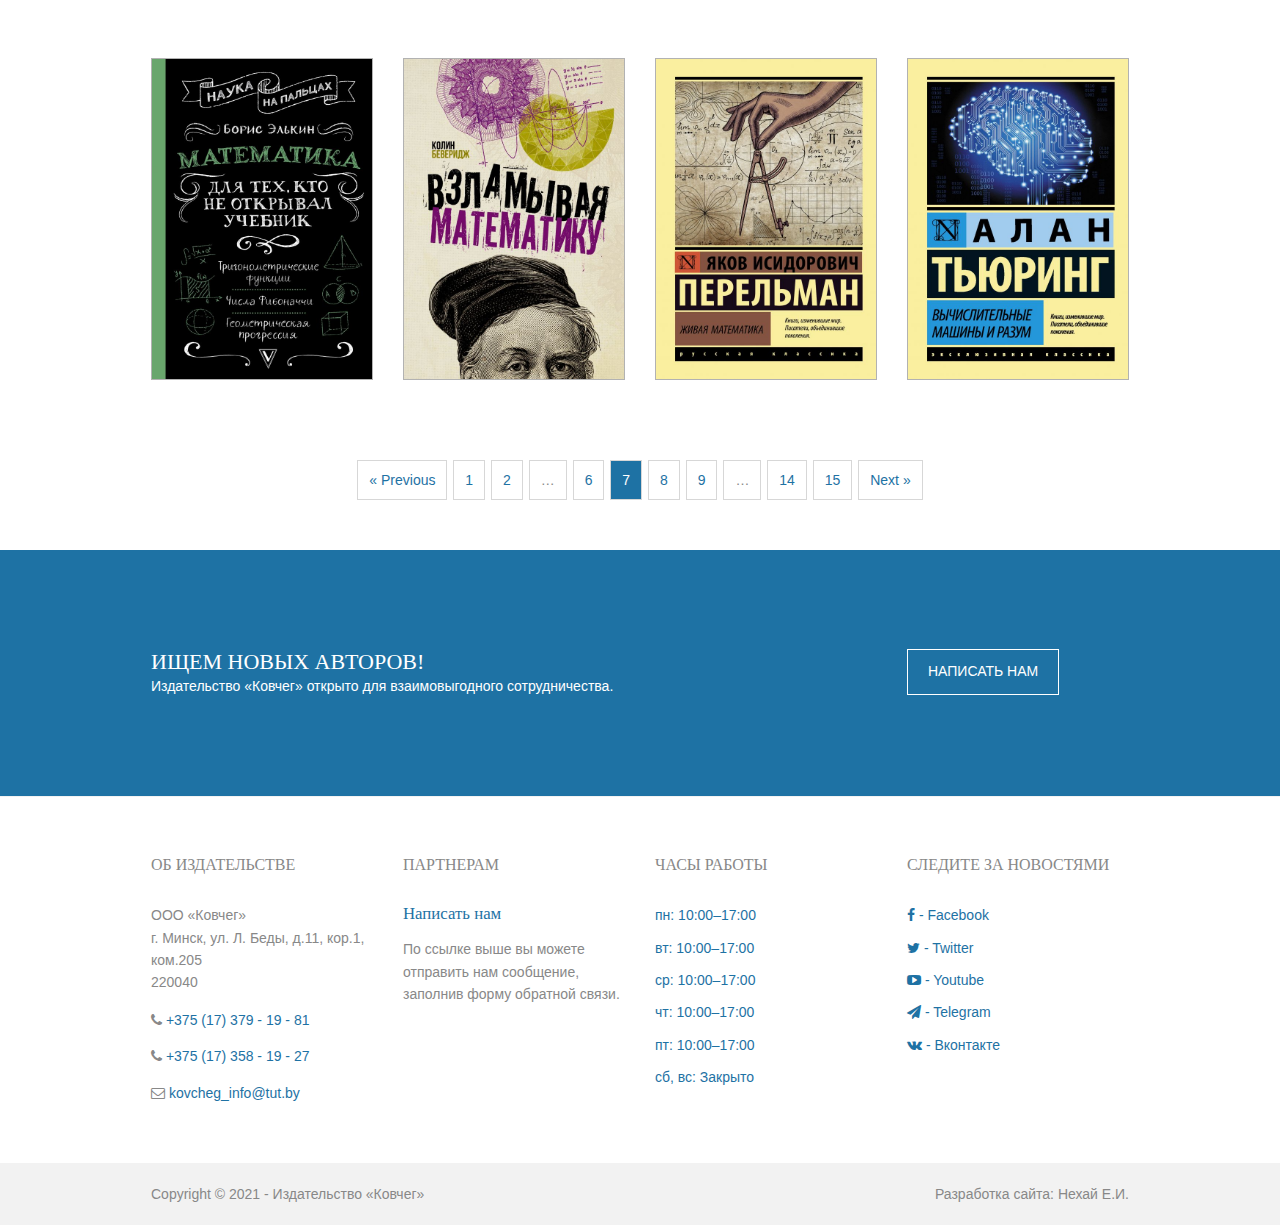
<file: pages/gallery.html>
<!DOCTYPE html>

<html>

<head>
    <title>Каталог</title>
    <meta charset="utf-8">
    <meta name="viewport" content="width=device-width, initial-scale=1.0, maximum-scale=1.0, user-scalable=no">
    <link href="../layout/styles/layout.css" rel="stylesheet" type="text/css" media="all">
</head>

<body>

    <div class="wrapper row0">
        <div id="topbar" class="clear">
            <!-- ################################################################################################ -->
            <div class="fl_left">
                <ul class="faico clear">
                    <li><a href="#" title="Сменить язык"><i class="fa fa-language"></i></a></li>
                    <li><a href="#" title="Написать нам"><i class="fa fa-envelope-o"></i></a></li>
                </ul>
            </div>
            <div class="fl_right dno">
                <ul class="faico clear">
                    <li><a href="#"><i class="fa fa-facebook"></i></a></li>
                    <li><a href="#"><i class="fa fa-twitter"></i></a></li>
                    <li><a href="#"><i class="fa fa-youtube"></i></a></li>
                    <li><a href="#"><i class="fa fa-vk"></i></a></li>
                    <li><a href="#"><i class="fa fa-rss"></i></a></li>
                </ul>
            </div>
            <!-- ################################################################################################ -->
        </div>
    </div>
    <div class="wrapper row1">
        <header id="header" class="clear">
            <div class="table">
                <div class="table-cell dno">
                    <p><i class="fa fa-phone"></i><a href="tel:+375173581827"> +375 (17) 358 - 19 - 27</a></p>
                </div>
                <div class="table-cell center">
                    <a href="../index.html"> <img class="lgo" src="../images/logo.png" alt="Логотип"></a>
                </div>
                <div class="table-cell right dno">
                    <ul class="faico clear">
                        <li><a href="#" title="Новости"><i class="fa fa-newspaper-o"></i></a></li>
                        <li><a href="#" title="Корзина"><i class="fa fa-shopping-cart"></i></a></li>
                    </ul>
                </div>
            </div>
        </header>
    </div>
    <div class="wrapper row2">
        <nav id="mainav" class="clear">
            <ul class="clear">
                <li><a class="drop" href="index.html">Издательство</a>
                    <ul>
                        <li><a href="./info.html">О нас</a></li>
                        <li><a href="./vacancies.html">Вакансии</a></li>
                    </ul>
                </li>
                <li><a class="drop" href="./gallery.html">Каталог</a>
                    <ul>
                        <li><a href="./gallery.html">Все товары</a></li>
                        <li><a class="drop" href="./err404.html">Новинки</a>
                            <ul>
                                <li><a href="./err404.html">за неделю</a></li>
                                <li><a href="./err404.html">за месяц</a></li>
                                <li><a href="./err404.html">за год</a></li>
                            </ul>
                        </li>
                        <li><a href="./stock.html">Акции</a></li>
                    </ul>
                </li>
                <li><a href="./news.html">Новости</a></li>
                <li><a href="./feedbackform.html">Авторам</a></li>
                <li><a href="./price.html">Прайс-листы</a></li>
                <li><a href="./cart.html">Корзина</a></li>
                <li><a href="./feedbackform.html">Контакты</a></li>
                <li class="bg-red"><a href="./stock.html">Акции</a></li>
            </ul>
        </nav>
    </div>

    <div class="wrapper bgded overlay blue" style="background-image:url('../images/demo/backgrounds/01.png')">
        <div id="breadcrumb" class="clear">
            <!-- ################################################################################################ -->
            <ul>
                <li><a href="../index.html">Каталог</a></li>
            </ul>
            <!-- ################################################################################################ -->
        </div>
    </div>
    <div class="wrapper row3">
        <main class="container clear">
            <!-- main body -->
            <!-- ################################################################################################ -->
            <div class="content">
                <!-- ################################################################################################ -->
                <div id="gallery">
                    <figure>
                        <ul class="nospace clear books">
                            <li class="one_quarter first ">

                                <a href="../pages/err404.html" class="column" id="caption"><span class = "text"><h1>Подробнее</h1></span><img src="../images/demo/gallery/cover1.jpg" alt="Обложка книги"></a>

                            </li>
                            <li class="one_quarter">
                                <a href="../pages/err404.html" class="column" id="caption"><span class = "text"><h1>Подробнее</h1></span><img src="../images/demo/gallery/cover2.jpg" alt="Обложка книги"></a>
                            </li>
                            <li class="one_quarter">
                                <a href="../pages/err404.html" class="column" id="caption"><span class = "text"><h1>Подробнее</h1></span><img src="../images/demo/gallery/cover3.jpg" alt="Обложка книги"></a>
                            </li>
                            <li class="one_quarter">
                                <a href="../pages/err404.html" class="column" id="caption"><span class = "text"><h1>Подробнее</h1></span><img src="../images/demo/gallery/cover4.jpg" alt="Обложка книги"></a>
                            </li>
                            <li class="one_quarter first">
                                <a href="../pages/err404.html" class="column" id="caption"><span class = "text"><h1>Подробнее</h1></span><img src="../images/demo/gallery/cover5.jpg" alt="Обложка книги"></a>
                            </li>
                            <li class="one_quarter">
                                <a href="../pages/err404.html" class="column" id="caption"><span class = "text"><h1>Подробнее</h1></span><img src="../images/demo/gallery/cover6.jpg" alt="Обложка книги"></a>
                            </li>
                            <li class="one_quarter">
                                <a href="../pages/err404.html" class="column" id="caption"><span class = "text"><h1>Подробнее</h1></span><img src="../images/demo/gallery/cover7.jpg" alt="Обложка книги"></a>
                            </li>
                            <li class="one_quarter">
                                <a href="../pages/err404.html" class="column" id="caption"><span class = "text"><h1>Подробнее</h1></span><img src="../images/demo/gallery/cover8.jpg" alt="Обложка книги"></a>
                            </li>
                            <li class="one_quarter first">
                                <a href="../pages/err404.html" class="column" id="caption"><span class = "text"><h1>Подробнее</h1></span><img src="../images/demo/gallery/cover9.jpg" alt="Обложка книги"></a>
                            </li>
                            <li class="one_quarter">
                                <a href="../pages/err404.html" class="column" id="caption"><span class = "text"><h1>Подробнее</h1></span><img src="../images/demo/gallery/cover10.jpg" alt="Обложка книги"></a>
                            </li>
                            <li class="one_quarter">
                                <a href="../pages/err404.html" class="column" id="caption"><span class = "text"><h1>Подробнее</h1></span><img src="../images/demo/gallery/cover11.jpg" alt="Обложка книги"></a>
                            </li>
                            <li class="one_quarter">
                                <a href="../pages/err404.html" class="column" id="caption"><span class = "text"><h1>Подробнее</h1></span><img src="../images/demo/gallery/cover12.jpg" alt="Обложка книги"></a>
                            </li>
                        </ul>
                    </figure>
                </div>
                <!-- ################################################################################################ -->
                <!-- ################################################################################################ -->
                <nav class="pagination">
                    <ul>
                        <li><a href="#">&laquo; Previous</a></li>
                        <li><a href="#">1</a></li>
                        <li><a href="#">2</a></li>
                        <li><strong>&hellip;</strong></li>
                        <li><a href="#">6</a></li>
                        <li class="current"><strong>7</strong></li>
                        <li><a href="#">8</a></li>
                        <li><a href="#">9</a></li>
                        <li><strong>&hellip;</strong></li>
                        <li><a href="#">14</a></li>
                        <li><a href="#">15</a></li>
                        <li><a href="#">Next &raquo;</a></li>
                    </ul>
                </nav>
                <!-- ################################################################################################ -->
            </div>
            <!-- ################################################################################################ -->
            <!-- / main body -->
            <div class="clear"></div>
        </main>
    </div>

    <div class="wrapper row100">
        <div class="container clear">
            <!-- ################################################################################################ -->
            <div class="three_quarter first">
                <h2 class="uppercase nospace">Ищем новых авторов!</h2>
                <p class="nospace">Издательство «Ковчег» открыто для взаимовыгодного сотрудничества.</p>
            </div>
            <div class="one_quarter"><a class="btn" href="./pages/feedbackform.html">Написать нам</a></div>
            <!-- ################################################################################################ -->
            <div class="clear"></div>
        </div>
    </div>
    <div class="wrapper row4">
        <footer id="footer" class="clear">

            <div class="one_quarter first">
                <h6 class="title">Об издательстве</h6>
                <address class="btmspace-15">
      ООО «Ковчег»<br>
      г. Минск,
      ул. Л. Беды, д.11, кор.1, ком.205<br>
      220040
      </address>
                <ul class="nospace">
                    <li class="btmspace-10">
                        <p><i class="fa fa-phone"></i><a href="tel:+375173791982"> +375 (17) 379 - 19 - 81</a></p>
                        <p><i class="fa fa-phone"></i><a href="tel:+375173581927"> +375 (17) 358 - 19 - 27</a></p>
                        <li><span class="fa fa-envelope-o"></span> <a href="mailto: kovcheg_info@tut.by">kovcheg_info@tut.by</a></li>
                </ul>
            </div>
            <div class="one_quarter">
                <h6 class="title">Партнерам</h6>
                <article>
                    <h2 class="nospace font-x1"><a href="./pages/feedbackform.html">Написать нам</a></h2>
                    <p>По ссылке выше вы можете отправить нам сообщение, заполнив форму обратной связи.</p>
                </article>
            </div>
            <div class="one_quarter">
                <h6 class="title">Часы работы</h6>
                <ul class="nospace linklist">
                    <li><a href="#">пн:	10:00–17:00</a></li>
                    <li><a href="#">вт:	10:00–17:00</a></li>
                    <li><a href="#">ср:	10:00–17:00</a></li>
                    <li><a href="#">чт:	10:00–17:00</a></li>
                    <li><a href="#">пт:	10:00–17:00</a></li>
                    <li><a href="#">сб, вс:	Закрыто</a></li>

                </ul>
            </div>
            <div class="one_quarter">
                <h6 class="title">Следите за новостями</h6>
                <ul class="nospace linklist">
                    <li><a href="./pages/err404.html"><i class="fa fa-facebook"></i> - Facebook</a></li>
                    <li><a href="./pages/err404.html"><i class="fa fa-twitter"></i> - Twitter</a></li>
                    <li><a href="./pages/err404.html"><i class="fa fa-youtube"></i> - Youtube</a></li>
                    <li><a href="./pages/err404.html"><i class="fa fa-rss"></i> - Telegram</a></li>
                    <li><a href="./pages/err404.html"><i class="fa fa-vk"></i> - Вконтакте</a></li>
                </ul>
            </div>

        </footer>
    </div>
    <div class="wrapper row5">
        <div id="copyright" class="clear">
            <!-- ################################################################################################ -->
            <p class="fl_left">Copyright &copy; 2021 - <a href="#">Издательство «Ковчег»</a></p>
            <p class="fl_right">Разработка сайта: Нехай Е.И.</p>
            <!-- ################################################################################################ -->
        </div>
    </div>

    <a id="backtotop" href="#top"><i class="fa fa-chevron-up"></i></a>

    <script src="../layout/scripts/jquery.min.js"></script>
    <script src="../layout/scripts/jquery.backtotop.js"></script>
    <script src="../layout/scripts/jquery.mobilemenu.js"></script>
</body>

</html>
</file>
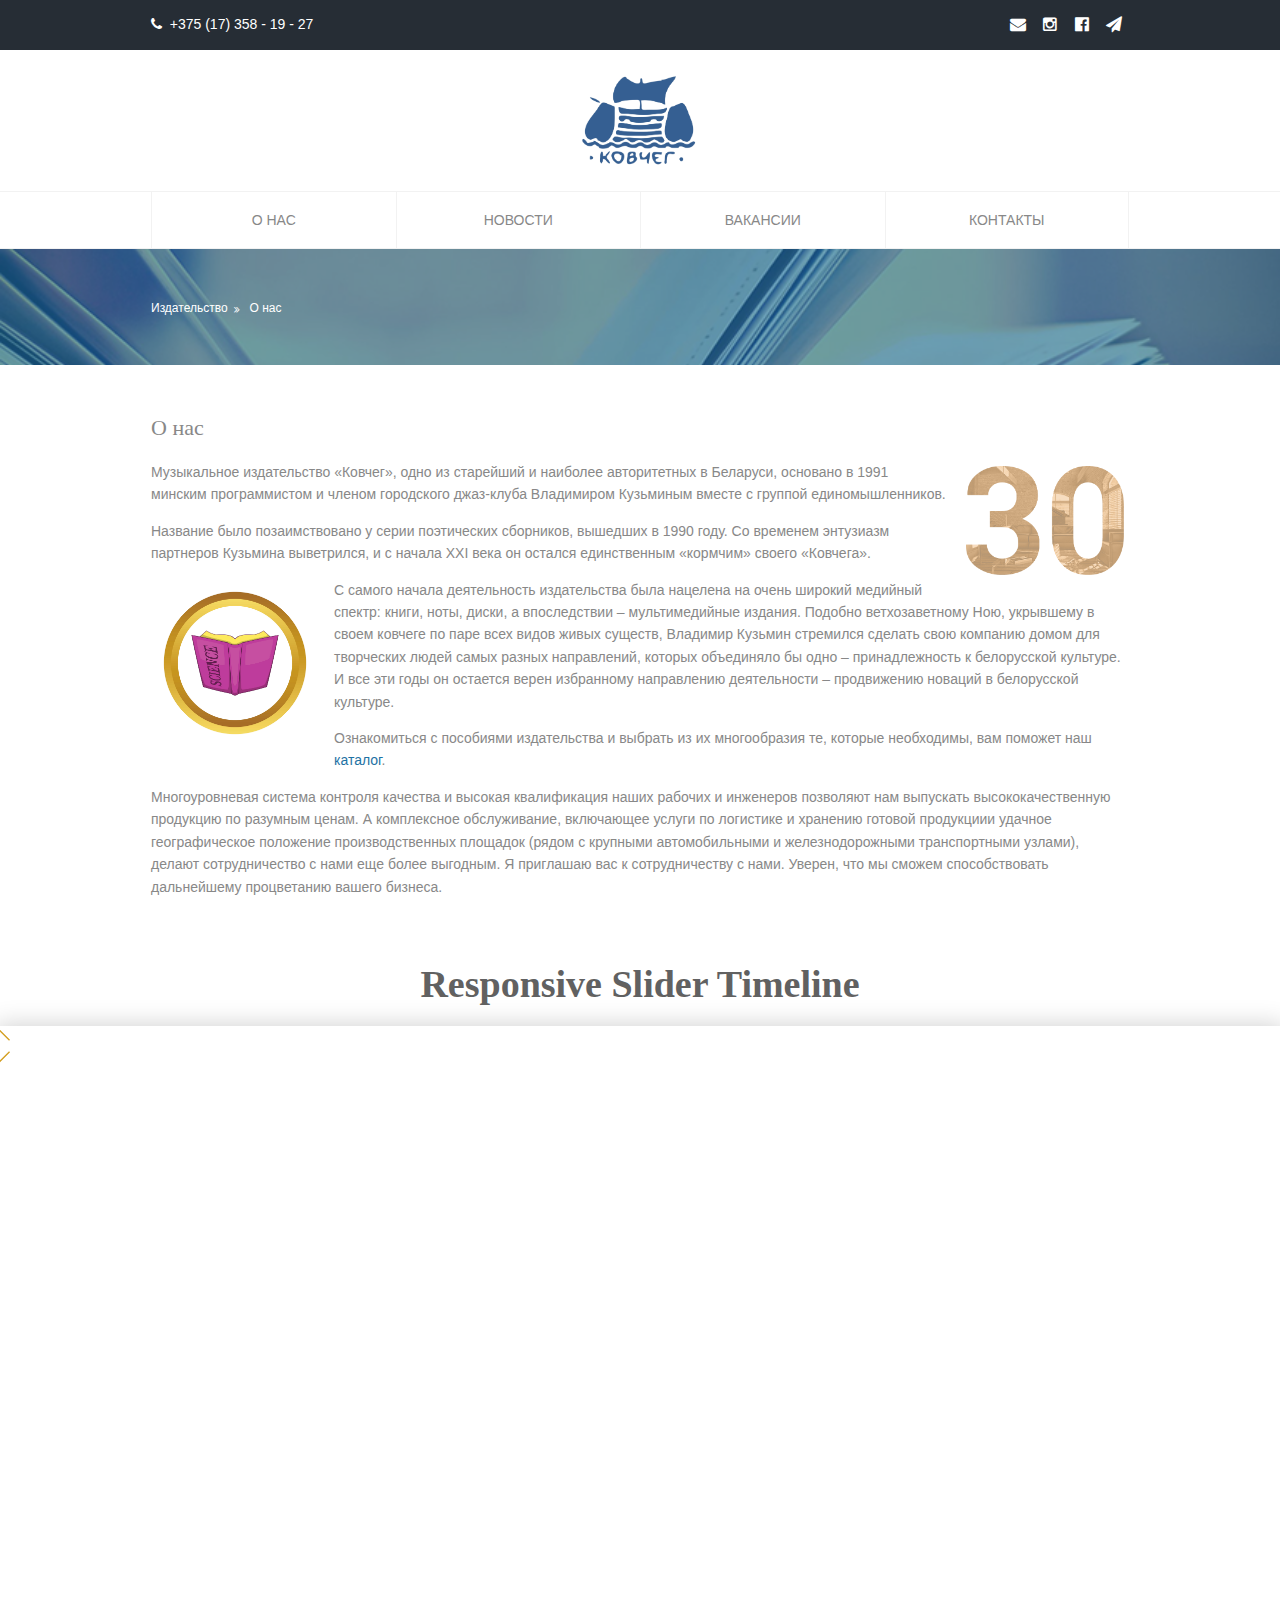
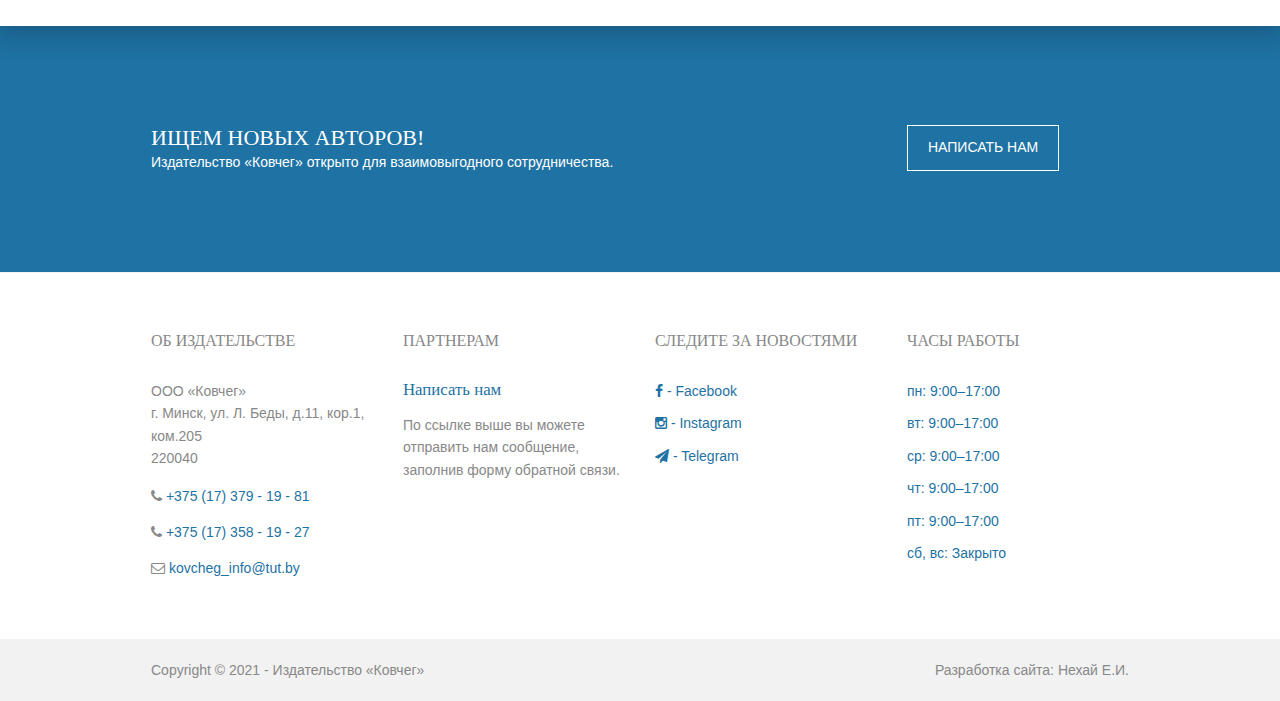
<file: pages/info.html>
<!DOCTYPE html>

<html>

<head>
    <title>О нас</title>
    <meta charset="utf-8">
    <link rel="icon" href="/images/favicon.ico" type="image/x-icon">
    <meta name="viewport" content="width=device-width, initial-scale=1.0, maximum-scale=1.0, user-scalable=no">
    <link href="../layout/styles/layout.css" rel="stylesheet" type="text/css" media="all">
</head>

<body>
    <div class="wrapper row0">
        <div id="topbar" class="clear">

            <div class="fl_left">
                <ul class="phl clear">
                    <li><i class="fa fa-phone"></i><a href="tel:+375173581827">&nbsp; +375 (17) 358 - 19 - 27</a></li>
                </ul>
            </div>
            <div class="fl_right">
                <ul class="faico clear">
                    <li><a href="./feedbackform.html" title="Написать нам"><i class="fa fa-envelope"></i></a></li>
                    <li><a href="https://www.instagram.com/kovcheg_info/"><i class="fa fa-instagram"></i></a></li>
                    <li><a href="htttps://www.facebook.com/infoKOVCHEG/"><i class="fa fa-facebook-official"></i></a></li>
                    <li><a href="./err404.html"><i class="fa fa-rss"></i></a></li>
                </ul>
            </div>

        </div>
    </div>
    <div class="wrapper row1">
        <header id="header" class="clear">
            <div class="table">
                <div class="table-cell">
                    <p></p>
                </div>
                <div class="table-cell center">
                    <a href="../index.html"> <img class="lgo" src="../images/logo.png" alt="Логотип"></a>
                </div>
                <div class="table-cell right">

                </div>
            </div>
        </header>
    </div>
    <div class="wrapper row2">
        <nav id="mainav" class="clear">
            <ul class="nospace table">

                <li class="table-cell"><a href="./info.html">О нас</a></li>
                <li class="table-cell"><a href="./news.html">Новости</a></li>
                <!--  <li><a class="drop" href="pages/gallery.html">Каталог</a>
                    <ul>
                        <li><a href="pages/gallery.html">Все товары</a></li>
                        <li><a class="drop" href="./pages/err404.html">Новинки</a>
                            <ul>
                                <li><a href="./pages/err404.html">за неделю</a></li>
                                <li><a href="./pages/err404.html">за месяц</a></li>
                                <li><a href="./pages/err404.html">за год</a></li>
                            </ul>
                        </li>
                        <li><a href="./pages/stock.html">Акции</a></li>
                    </ul>
                </li>
                <li ><a href="index.html">Главная </a> </li>
                <li><a href="./pages/feedbackform.html">Авторам</a></li>
                <li><a href="./pages/price.html">Прайс-листы</a></li> 
                 <li><a href="./pages/cart.html">Корзина</a></li> -->
                <li class="table-cell"><a href="./vacancies.html">Вакансии</a></li>
                <li class="table-cell"><a href="./feedbackform.html">Контакты</a></li>

            </ul>
        </nav>
    </div>
    <div class="wrapper bgded overlay blue" style="background-image:url('../images/demo/backgrounds/01.png')">
        <div id="breadcrumb" class="clear">
            <!-- ################################################################################################ -->
            <ul>
                <li><a href="../index.html">Издательство</a></li>
                <li><a href="info.html">О нас</a></li>
            </ul>
            <!-- ################################################################################################ -->
        </div>
    </div>
    <div class="wrapper row3">
        <main class="container clear">
            <!-- main body -->
            <!-- ################################################################################################ -->
            <div class="content">
                <!-- ################################################################################################ -->
                <h1>О нас</h1>
                <img class="imgr inspace-5" src="../images/demo/info2.png" alt="50 лет">
                <p>Музыкальное издательство «Ковчег», одно из старейший и наиболее авторитетных в Беларуси, основано в 1991 минским программистом и членом городского джаз-клуба Владимиром Кузьминым вместе с группой единомышленников.</p>
                <p>Название было позаимствовано у серии поэтических сборников, вышедших в 1990 году. Со временем энтузиазм партнеров Кузьмина выветрился, и с начала XXI века он остался единственным «кормчим» своего «Ковчега».
                </p>
                <img class="imgl inspace-5" src="../images/demo/info1.png" alt="научная литератора">
                <p>С самого начала деятельность издательства была нацелена на очень широкий медийный спектр: книги, ноты, диски, а впоследствии – мультимедийные издания. Подобно ветхозаветному Ною, укрывшему в своем ковчеге по паре всех видов живых существ,
                    Владимир Кузьмин стремился сделать свою компанию домом для творческих людей самых разных направлений, которых объединяло бы одно – принадлежность к белорусской культуре. И все эти годы он остается верен избранному направлению деятельности
                    – продвижению новаций в белорусской культуре.</p>
                <p>Ознакомиться с пособиями издательства и выбрать из их многообразия те, которые необходимы, вам поможет наш <a href="/gallery.html">каталог</a>.</p>
                <p>Многоуровневая система контроля качества и высокая квалификация наших рабочих и инженеров позволяют нам выпускать высококачественную продукцию по разумным ценам. А комплексное обслуживание, включающее услуги по логистике и хранению готовой
                    продукциии удачное географическое положение производственных площадок (рядом с крупными автомобильными и железнодорожными транспортными узлами), делают сотрудничество с нами еще более выгодным. Я приглашаю вас к сотрудничеству с нами.
                    Уверен, что мы сможем способствовать дальнейшему процветанию вашего бизнеса.</p>

                <!-- ################################################################################################ -->
            </div>
            <!-- ################################################################################################ -->
            <!-- / main body -->
            <div class="clear"></div>
        </main>
    </div>
    <div class="container1">
        <h1 class="title1">Responsive Slider Timeline</h1>
        <div class="timeline">
            <div class="swiper-container">
                <div class="swiper-wrapper">
                    <div class="swiper-slide" style="background-image: url(https://unsplash.it/1920/500?image=11)" data-year="2011">
                        <div class="swiper-slide-content"><span class="timeline-year">2011</span>
                            <h4 class="timeline-title">Our nice super title</h4>
                            <p class="timeline-text">Lorem ipsum dolor site amet, consectetur adipscing elit, sed do eisumod tempor incididut ut labore et dolore magna aliqua. Ut enim ad mimim venjam, quis nostrud exercitation ullamco laboris nisi ut aliquip ex ea commodo consequat.</p>
                        </div>
                    </div>
                    <div class="swiper-slide" style="background-image: url(https://unsplash.it/1920/500?image=12)" data-year="2012">
                        <div class="swiper-slide-content"><span class="timeline-year">2012</span>
                            <h4 class="timeline-title">Our nice super title</h4>
                            <p class="timeline-text">Lorem ipsum dolor site amet, consectetur adipscing elit, sed do eisumod tempor incididut ut labore et dolore magna aliqua. Ut enim ad mimim venjam, quis nostrud exercitation ullamco laboris nisi ut aliquip ex ea commodo consequat.</p>
                        </div>
                    </div>
                    <div class="swiper-slide" style="background-image: url(https://unsplash.it/1920/500?image=13)" data-year="2013">
                        <div class="swiper-slide-content"><span class="timeline-year">2013</span>
                            <h4 class="timeline-title">Our nice super title</h4>
                            <p class="timeline-text">Lorem ipsum dolor site amet, consectetur adipscing elit, sed do eisumod tempor incididut ut labore et dolore magna aliqua. Ut enim ad mimim venjam, quis nostrud exercitation ullamco laboris nisi ut aliquip ex ea commodo consequat.</p>
                        </div>
                    </div>
                    <div class="swiper-slide" style="background-image: url(https://unsplash.it/1920/500?image=14)" data-year="2014">
                        <div class="swiper-slide-content"><span class="timeline-year">2014</span>
                            <h4 class="timeline-title">Our nice super title</h4>
                            <p class="timeline-text">Lorem ipsum dolor site amet, consectetur adipscing elit, sed do eisumod tempor incididut ut labore et dolore magna aliqua. Ut enim ad mimim venjam, quis nostrud exercitation ullamco laboris nisi ut aliquip ex ea commodo consequat.</p>
                        </div>
                    </div>
                    <div class="swiper-slide" style="background-image: url(https://unsplash.it/1920/500?image=15)" data-year="2015">
                        <div class="swiper-slide-content"><span class="timeline-year">2015</span>
                            <h4 class="timeline-title">Our nice super title</h4>
                            <p class="timeline-text">Lorem ipsum dolor site amet, consectetur adipscing elit, sed do eisumod tempor incididut ut labore et dolore magna aliqua. Ut enim ad mimim venjam, quis nostrud exercitation ullamco laboris nisi ut aliquip ex ea commodo consequat.</p>
                        </div>
                    </div>
                    <div class="swiper-slide" style="background-image: url(https://unsplash.it/1920/500?image=16)" data-year="2016">
                        <div class="swiper-slide-content"><span class="timeline-year">2016</span>
                            <h4 class="timeline-title">Our nice super title</h4>
                            <p class="timeline-text">Lorem ipsum dolor site amet, consectetur adipscing elit, sed do eisumod tempor incididut ut labore et dolore magna aliqua. Ut enim ad mimim venjam, quis nostrud exercitation ullamco laboris nisi ut aliquip ex ea commodo consequat.</p>
                        </div>
                    </div>
                </div>
                <div class="swiper-button-prev"></div>
                <div class="swiper-button-next"></div>
                <div class="swiper-pagination"></div>
            </div>
        </div>
    </div>
    <div class="wrapper row100">
        <div class="container clear">
            <!-- ################################################################################################ -->
            <div class="three_quarter first">
                <h2 class="uppercase nospace">Ищем новых авторов!</h2>
                <p class="nospace">Издательство «Ковчег» открыто для взаимовыгодного сотрудничества.</p>
            </div>
            <div class="one_quarter"><a class="btn" href="feedbackform.html">Написать нам</a></div>
            <!-- ################################################################################################ -->
            <div class="clear"></div>
        </div>
    </div>
    <div class="wrapper row4">
        <footer id="footer" class="clear">

            <div class="one_quarter first">
                <h6 class="title">Об издательстве</h6>
                <address class="btmspace-15">
      ООО «Ковчег»<br>
      г. Минск,
      ул. Л. Беды, д.11, кор.1, ком.205<br>
      220040
      </address>
                <ul class="nospace">
                    <li class="btmspace-10">
                        <p><i class="fa fa-phone"></i><a href="tel:+375173791982"> +375 (17) 379 - 19 - 81</a></p>
                        <p><i class="fa fa-phone"></i><a href="tel:+375173581927"> +375 (17) 358 - 19 - 27</a></p>
                        <li><span class="fa fa-envelope-o"></span> <a href="mailto: kovcheg_info@tut.by">kovcheg_info@tut.by</a></li>
                </ul>
            </div>
            <div class="one_quarter">
                <h6 class="title">Партнерам</h6>
                <article>
                    <h2 class="nospace font-x1"><a href="./feedbackform.html">Написать нам</a></h2>
                    <p>По ссылке выше вы можете отправить нам сообщение, заполнив форму обратной связи.</p>
                </article>
            </div>
            <div class="one_quarter">
                <h6 class="title">Следите за новостями</h6>
                <ul class="nospace linklist">
                    <li><a href="htttps://www.facebook.com/infoKOVCHEG/"><i class="fa fa-facebook"></i> - Facebook</a></li>
                    <li><a href="https://www.instagram.com/kovcheg_info/"><i class="fa fa-instagram"></i> - Instagram</a></li>

                    <li><a href="./err404.html"><i class="fa fa-rss"></i> - Telegram</a></li>
                </ul>
            </div>
            <div class="one_quarter">

                <h6 class="title">Часы работы</h6>
                <ul class="nospace linklist">
                    <li><a href="#">пн:	9:00–17:00</a></li>
                    <li><a href="#">вт:	9:00–17:00</a></li>
                    <li><a href="#">ср:	9:00–17:00</a></li>
                    <li><a href="#">чт:	9:00–17:00</a></li>
                    <li><a href="#">пт:	9:00–17:00</a></li>
                    <li><a href="#">сб, вс:	Закрыто</a></li>

                </ul>
            </div>

        </footer>
    </div>
    <div class="wrapper row5">
        <div id="copyright" class="clear">
            <!-- ################################################################################################ -->
            <p class="fl_left">Copyright &copy; 2021 - <a href="#">Издательство «Ковчег»</a></p>
            <p class="fl_right">Разработка сайта: Нехай Е.И.</p>
            <!-- ################################################################################################ -->
        </div>
    </div>
    <a id="backtotop" href="#top"><i class="fa fa-chevron-up"></i></a>
    <script src="../layout/scripts/mob.js"></script>
    <script src="../layout/scripts/jquery.min.js"></script>
    <script src="../layout/scripts/jquery.backtotop.js"></script>
    <script src="../layout/scripts/jquery.mobilemenu.js"></script>
</body>

</html>
</file>
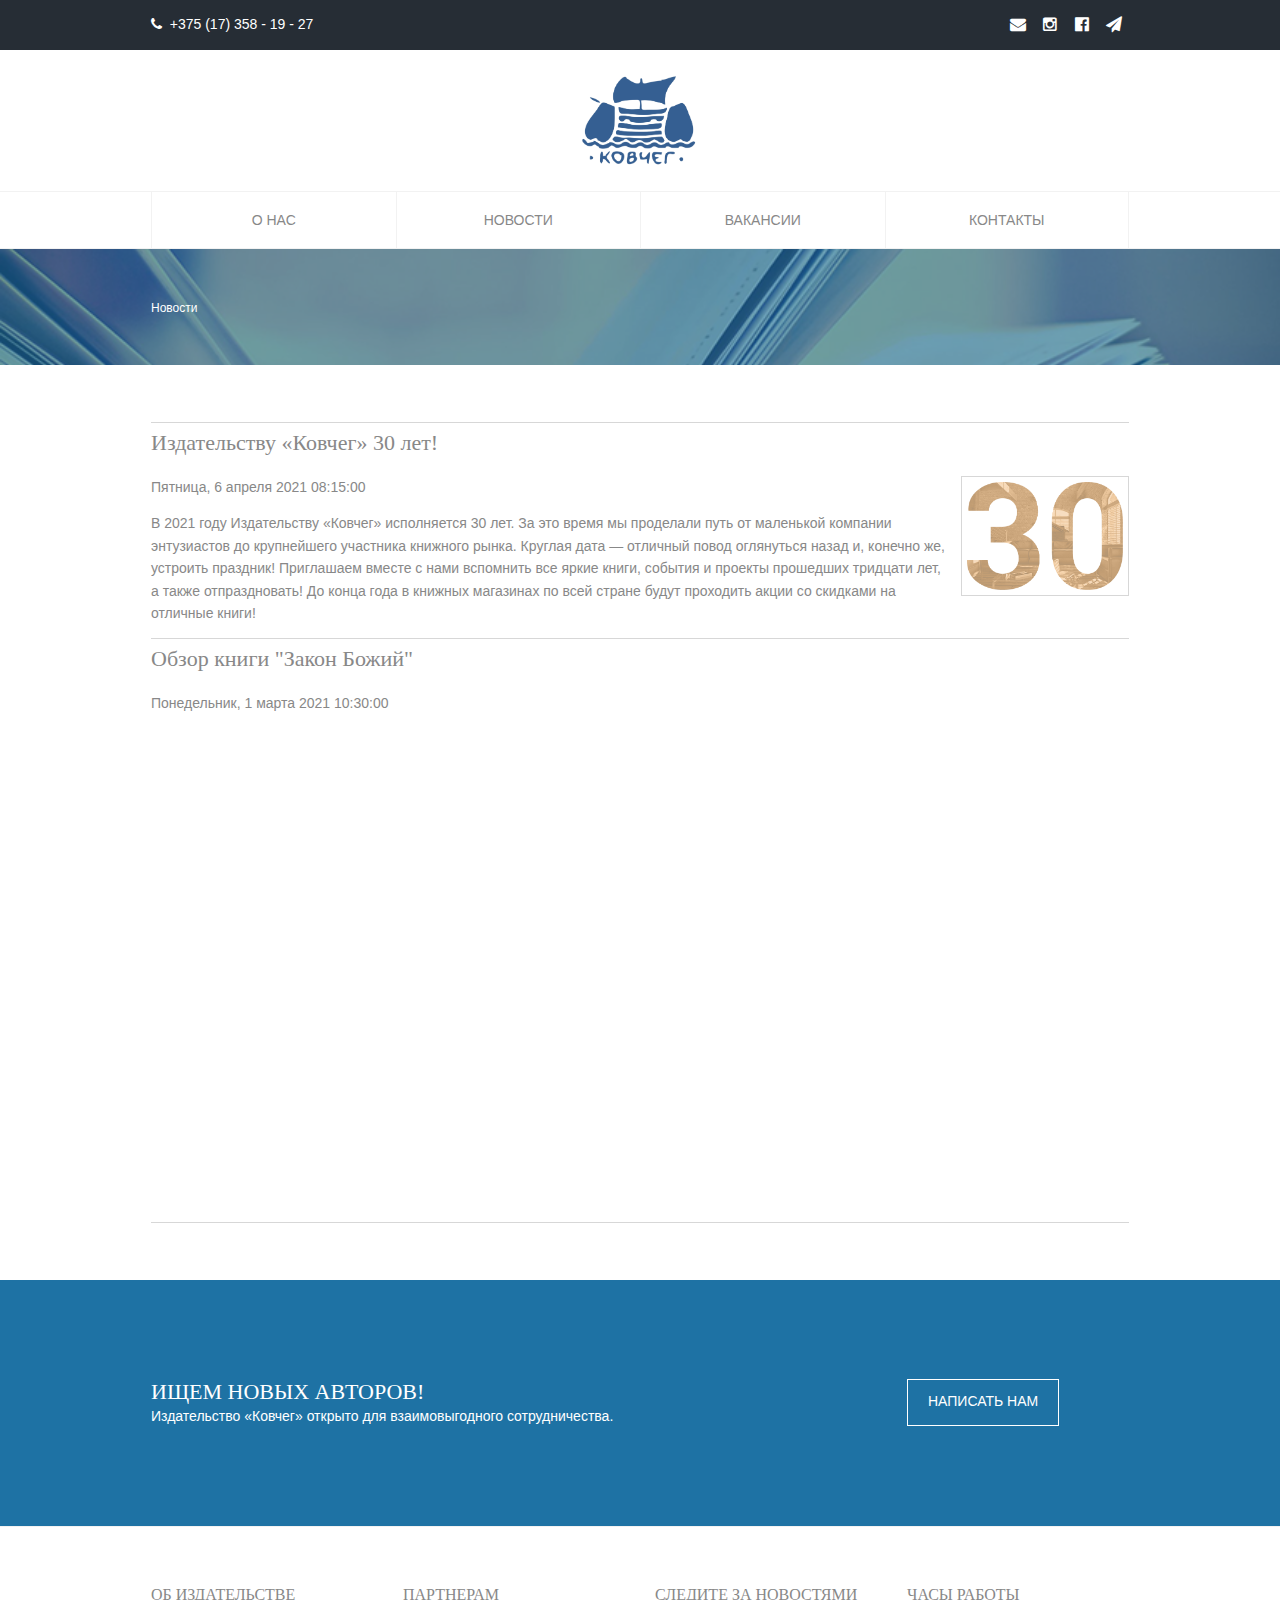
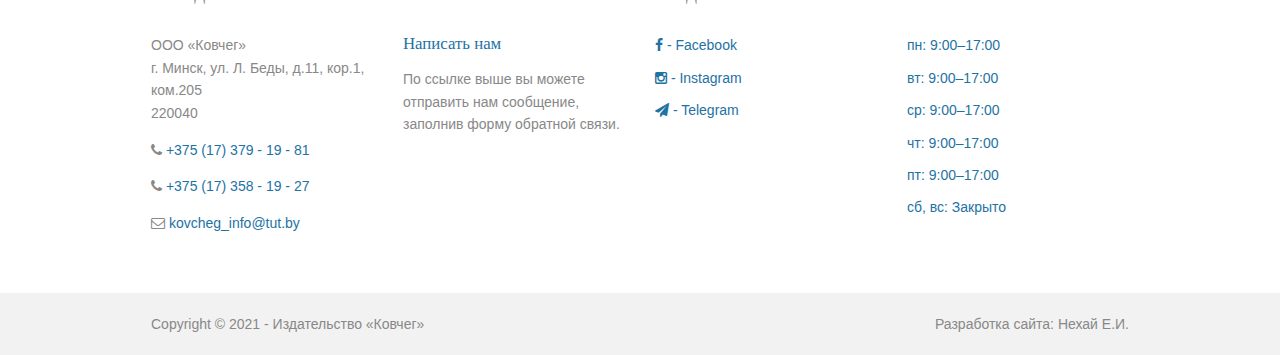
<file: pages/news.html>
<!DOCTYPE html>

<html>

<head>
    <title>Новости</title>
    <meta charset="utf-8">
    <meta name="viewport" content="width=device-width, initial-scale=1.0, maximum-scale=1.0, user-scalable=no">
    <link href="../layout/styles/layout.css" rel="stylesheet" type="text/css" media="all">
</head>

<body>
    <div class="wrapper row0">
        <div id="topbar" class="clear">

            <div class="fl_left">
                <ul class="phl clear">
                    <li><i class="fa fa-phone"></i><a href="tel:+375173581827">&nbsp; +375 (17) 358 - 19 - 27</a></li>
                </ul>
            </div>
            <div class="fl_right">
                <ul class="faico clear">
                    <li><a href="./feedbackform.html" title="Написать нам"><i class="fa fa-envelope"></i></a></li>
                    <li><a href="https://www.instagram.com/kovcheg_info/"><i class="fa fa-instagram"></i></a></li>
                    <li><a href="htttps://www.facebook.com/infoKOVCHEG/"><i class="fa fa-facebook-official"></i></a></li>
                    <li><a href="./err404.html"><i class="fa fa-rss"></i></a></li>
                </ul>
            </div>

        </div>
    </div>
    <div class="wrapper row1">
        <header id="header" class="clear">
            <div class="table">
                <div class="table-cell">
                    <p></p>
                </div>
                <div class="table-cell center">
                    <a href="../index.html"> <img class="lgo" src="../images/logo.png" alt="Логотип"></a>
                </div>
                <div class="table-cell right">

                </div>
            </div>
        </header>
    </div>
    <div class="wrapper row2">
        <nav id="mainav" class="clear">
            <ul class="nospace table">

                <li class="table-cell"><a href="./info.html">О нас</a></li>
                <li class="table-cell"><a href="./news.html">Новости</a></li>
                <!--  <li><a class="drop" href="pages/gallery.html">Каталог</a>
                    <ul>
                        <li><a href="pages/gallery.html">Все товары</a></li>
                        <li><a class="drop" href="./pages/err404.html">Новинки</a>
                            <ul>
                                <li><a href="./pages/err404.html">за неделю</a></li>
                                <li><a href="./pages/err404.html">за месяц</a></li>
                                <li><a href="./pages/err404.html">за год</a></li>
                            </ul>
                        </li>
                        <li><a href="./pages/stock.html">Акции</a></li>
                    </ul>
                </li>
                <li ><a href="index.html">Главная </a> </li>
                <li><a href="./pages/feedbackform.html">Авторам</a></li>
                <li><a href="./pages/price.html">Прайс-листы</a></li> 
                 <li><a href="./pages/cart.html">Корзина</a></li> -->
                <li class="table-cell"><a href="./vacancies.html">Вакансии</a></li>
                <li class="table-cell"><a href="./feedbackform.html">Контакты</a></li>

            </ul>
        </nav>
    </div>
    <div class="wrapper bgded overlay blue" style="background-image:url('../images/demo/backgrounds/01.png')">
        <div id="breadcrumb" class="clear">
            <ul>
                <li><a href="./news.html">Новости</a></li>
            </ul>
        </div>
    </div>
    <div class="wrapper row3">
        <main class="container clear">

            <div class="content">
                <hr>
                <h1>Издательству «Ковчег» 30 лет!</h1>
                <time>Пятница, 6 апреля 2021 08:15:00</time>
                <img class="imgr borderedbox inspace-5" src="../images/demo/info2.png" alt="Цифра 50">
                <p>В 2021 году Издательству «Ковчег» исполняется 30 лет. За это время мы проделали путь от маленькой компании энтузиастов до крупнейшего участника книжного рынка. Круглая дата — отличный повод оглянуться назад и, конечно же, устроить праздник!
                    Приглашаем вместе с нами вспомнить все яркие книги, события и проекты прошедших тридцати лет, а также отпраздновать! До конца года в книжных магазинах по всей стране будут проходить акции со скидками на отличные книги!</p>
                <hr>
                <h1>Обзор книги "Закон Божий"</h1>
                <time>Понедельник, 1 марта 2021 10:30:00</time>
                <p></p>
                <iframe width="100%" height="480" src="https://www.youtube.com/embed/ZZalQXotU7k" title="YouTube video player" frameborder="0" allow="accelerometer; autoplay; clipboard-write; encrypted-media; gyroscope; picture-in-picture" allowfullscreen></iframe>
                <hr>
            </div>
            <!-- ################################################################################################ -->
            <!-- / main body -->
            <div class="clear"></div>
        </main>
    </div>
    <div class="wrapper row100">
        <div class="container clear">
            <div class="three_quarter first">
                <h2 class="uppercase nospace">Ищем новых авторов!</h2>
                <p class="nospace">Издательство «Ковчег» открыто для взаимовыгодного сотрудничества.</p>
            </div>
            <div class="one_quarter"><a class="btn" href="feedbackform.html">Написать нам</a></div>
            <div class="clear"></div>
        </div>
    </div>
    <div class="wrapper row4">
        <footer id="footer" class="clear">

            <div class="one_quarter first">
                <h6 class="title">Об издательстве</h6>
                <address class="btmspace-15">
      ООО «Ковчег»<br>
      г. Минск,
      ул. Л. Беды, д.11, кор.1, ком.205<br>
      220040
      </address>
                <ul class="nospace">
                    <li class="btmspace-10">
                        <p><i class="fa fa-phone"></i><a href="tel:+375173791982"> +375 (17) 379 - 19 - 81</a></p>
                        <p><i class="fa fa-phone"></i><a href="tel:+375173581927"> +375 (17) 358 - 19 - 27</a></p>
                        <li><span class="fa fa-envelope-o"></span> <a href="mailto: kovcheg_info@tut.by">kovcheg_info@tut.by</a></li>
                </ul>
            </div>
            <div class="one_quarter">
                <h6 class="title">Партнерам</h6>
                <article>
                    <h2 class="nospace font-x1"><a href="./feedbackform.html">Написать нам</a></h2>
                    <p>По ссылке выше вы можете отправить нам сообщение, заполнив форму обратной связи.</p>
                </article>
            </div>
            <div class="one_quarter">
                <h6 class="title">Следите за новостями</h6>
                <ul class="nospace linklist">
                    <li><a href="htttps://www.facebook.com/infoKOVCHEG/"><i class="fa fa-facebook"></i> - Facebook</a></li>
                    <li><a href="https://www.instagram.com/kovcheg_info/"><i class="fa fa-instagram"></i> - Instagram</a></li>

                    <li><a href="./err404.html"><i class="fa fa-rss"></i> - Telegram</a></li>
                </ul>
            </div>
            <div class="one_quarter">

                <h6 class="title">Часы работы</h6>
                <ul class="nospace linklist">
                    <li><a href="#">пн:	9:00–17:00</a></li>
                    <li><a href="#">вт:	9:00–17:00</a></li>
                    <li><a href="#">ср:	9:00–17:00</a></li>
                    <li><a href="#">чт:	9:00–17:00</a></li>
                    <li><a href="#">пт:	9:00–17:00</a></li>
                    <li><a href="#">сб, вс:	Закрыто</a></li>

                </ul>
            </div>

        </footer>
    </div>
    <div class="wrapper row5">
        <div id="copyright" class="clear">
            <p class="fl_left">Copyright &copy; 2021 - <a href="#">Издательство «Ковчег»</a></p>
            <p class="fl_right">Разработка сайта: Нехай Е.И.</p>
        </div>
    </div>

    <a id="backtotop" href="#top"><i class="fa fa-chevron-up"></i></a>

    <script src="../layout/scripts/jquery.min.js"></script>
    <script src="../layout/scripts/jquery.backtotop.js"></script>
    <script src="../layout/scripts/jquery.mobilemenu.js"></script>
</body>

</html>
</file>
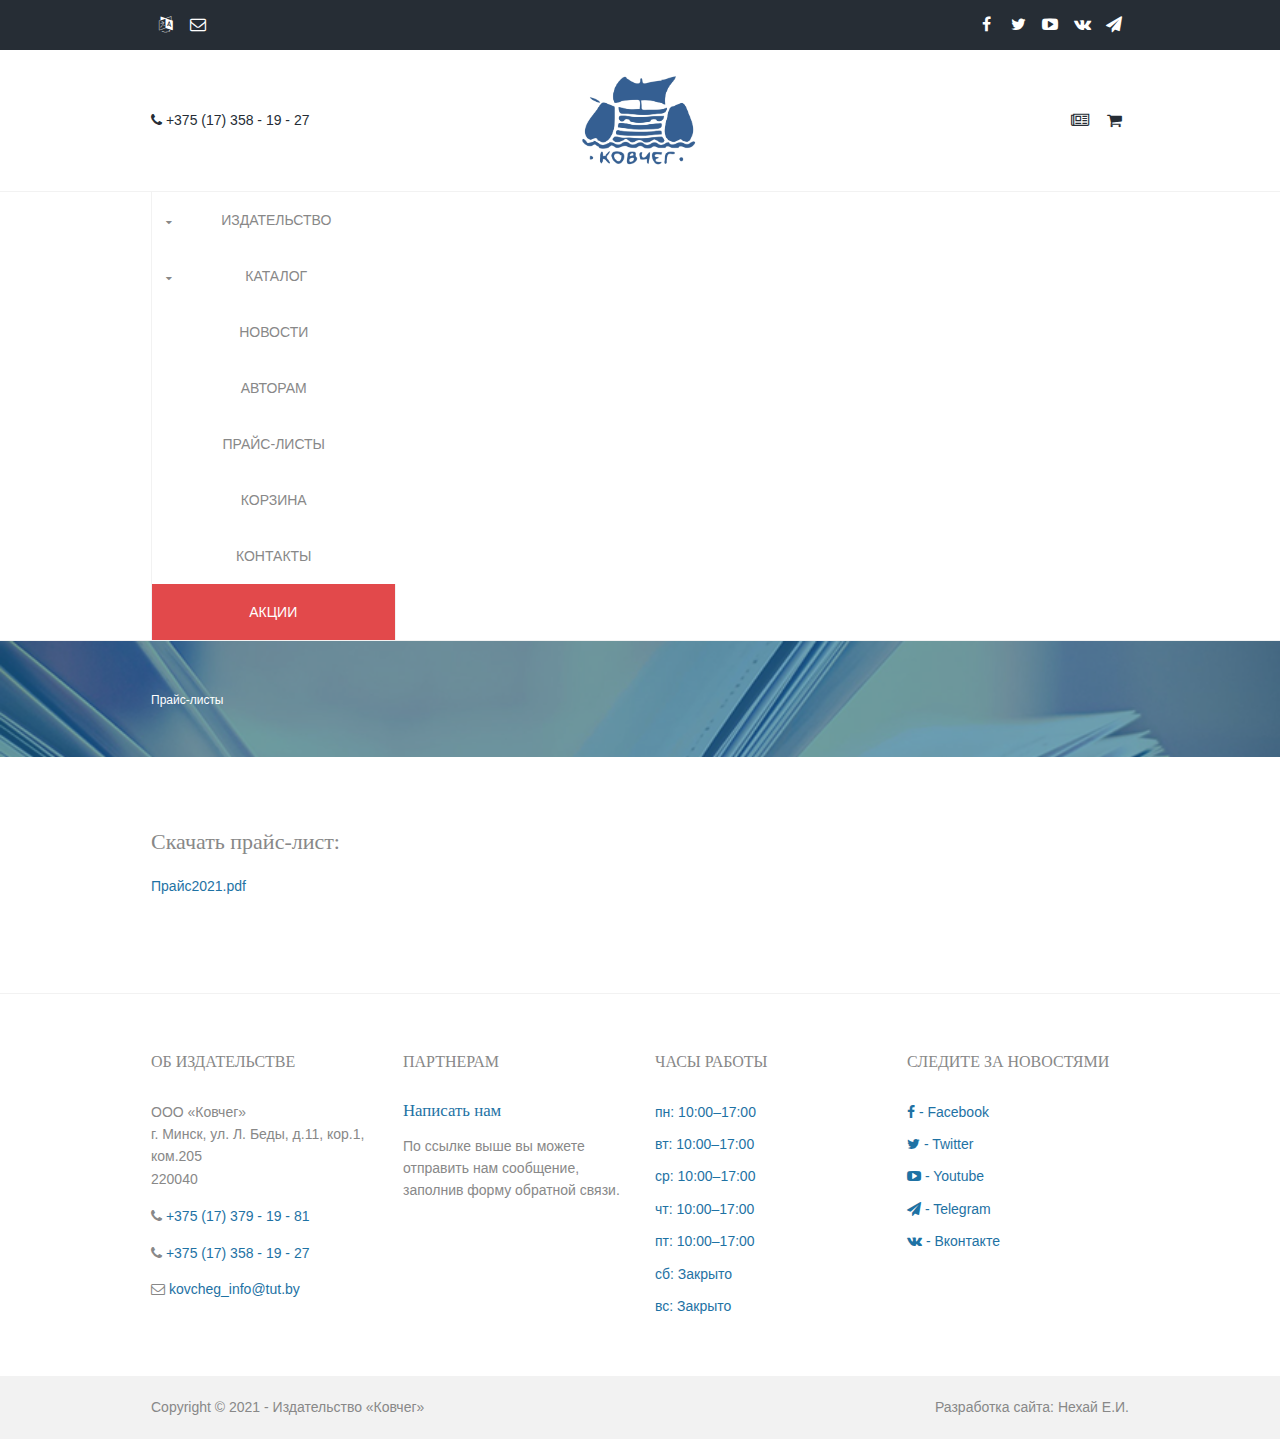
<file: pages/price.html>
<!DOCTYPE html>

<html>

<head>
    <title>Контакты</title>
    <meta charset="utf-8">
    <meta name="viewport" content="width=device-width, initial-scale=1.0, maximum-scale=1.0, user-scalable=no">
    <link href="../layout/styles/layout.css" rel="stylesheet" type="text/css" media="all">
</head>

<body id="top">
    <div class="wrapper row0">
        <div id="topbar" class="clear">
            <!-- ################################################################################################ -->
            <div class="fl_left">
                <ul class="faico clear">
                    <li><a href="#" title="Сменить язык"><i class="fa fa-language"></i></a></li>
                    <li><a href="#" title="Написать нам"><i class="fa fa-envelope-o"></i></a></li>
                </ul>
            </div>
            <div class="fl_right dno">
                <ul class="faico clear">
                    <li><a href="#"><i class="fa fa-facebook"></i></a></li>
                    <li><a href="#"><i class="fa fa-twitter"></i></a></li>
                    <li><a href="#"><i class="fa fa-youtube"></i></a></li>
                    <li><a href="#"><i class="fa fa-vk"></i></a></li>
                    <li><a href="#"><i class="fa fa-rss"></i></a></li>
                </ul>
            </div>
            <!-- ################################################################################################ -->
        </div>
    </div>
    <div class="wrapper row1">
        <header id="header" class="clear">
            <div class="table">
                <div class="table-cell dno">
                    <p><i class="fa fa-phone"></i><a href="tel:+375173581827"> +375 (17) 358 - 19 - 27</a></p>
                </div>
                <div class="table-cell center">
                    <a href="../index.html"> <img class="lgo" src="../images/logo.png" alt="Логотип"></a>
                </div>
                <div class="table-cell right dno">
                    <ul class="faico clear">
                        <li><a href="#" title="Новости"><i class="fa fa-newspaper-o"></i></a></li>
                        <li><a href="#" title="Корзина"><i class="fa fa-shopping-cart"></i></a></li>
                    </ul>
                </div>
            </div>
        </header>
    </div>
    <div class="wrapper row2">
        <nav id="mainav" class="clear">
            <ul class="clear">
                <li><a class="drop" href="index.html">Издательство</a>
                    <ul>
                        <li><a href="./info.html">О нас</a></li>
                        <li><a href="./vacancies.html">Вакансии</a></li>
                    </ul>
                </li>
                <li><a class="drop" href="./gallery.html">Каталог</a>
                    <ul>
                        <li><a href="./gallery.html">Все товары</a></li>
                        <li><a class="drop" href="./err404.html">Новинки</a>
                            <ul>
                                <li><a href="./err404.html">за неделю</a></li>
                                <li><a href="./err404.html">за месяц</a></li>
                                <li><a href="./err404.html">за год</a></li>
                            </ul>
                        </li>
                        <li><a href="./stock.html">Акции</a></li>
                    </ul>
                </li>
                <li><a href="./news.html">Новости</a></li>
                <li><a href="./feedbackform.html">Авторам</a></li>
                <li><a href="./price.html">Прайс-листы</a></li>
                <li><a href="./cart.html">Корзина</a></li>
                <li><a href="./feedbackform.html">Контакты</a></li>
                <li class="bg-red"><a href="./stock.html">Акции</a></li>
            </ul>
        </nav>
    </div>
    <div class="wrapper bgded overlay blue" style="background-image:url('../images/demo/backgrounds/01.png')">
        <div id="breadcrumb" class="clear">
            <!-- ################################################################################################ -->
            <ul>
                <li><a href="price.html">Прайс-листы</a></li>
            </ul>
            <!-- ################################################################################################ -->
        </div>
    </div>
    <div class="wrapper row3">
        <main class="container clear">
            <div class="content">
                <br>
                <h1>Скачать прайс-лист:</h1> <a href="#">Прайс2021.pdf</a>
                <br><br><br>
                <!-- ################################################################################################ -->
            </div>
            <!-- ################################################################################################ -->
            <!-- / main body -->
            <div class="clear"></div>
        </main>
    </div>
    <div class="wrapper row4">
        <footer id="footer" class="clear">

            <div class="one_quarter first">
                <h6 class="title">Об издательстве</h6>
                <address class="btmspace-15">
      ООО «Ковчег»<br>
      г. Минск,
      ул. Л. Беды, д.11, кор.1, ком.205<br>
      220040
      </address>
                <ul class="nospace">
                    <li class="btmspace-10">
                        <p><i class="fa fa-phone"></i><a href="tel:+375173791982"> +375 (17) 379 - 19 - 81</a></p>
                        <p><i class="fa fa-phone"></i><a href="tel:+375173581927"> +375 (17) 358 - 19 - 27</a></p>
                        <li><span class="fa fa-envelope-o"></span> <a href="mailto: kovcheg_info@tut.by">kovcheg_info@tut.by</a></li>
                </ul>
            </div>
            <div class="one_quarter">
                <h6 class="title">Партнерам</h6>
                <article>
                    <h2 class="nospace font-x1"><a href="./pages/feedbackform.html">Написать нам</a></h2>
                    <p>По ссылке выше вы можете отправить нам сообщение, заполнив форму обратной связи.</p>
                </article>
            </div>
            <div class="one_quarter">
                <h6 class="title">Часы работы</h6>
                <ul class="nospace linklist">
                    <li><a href="#">пн:	10:00–17:00</a></li>
                    <li><a href="#">вт:	10:00–17:00</a></li>
                    <li><a href="#">ср:	10:00–17:00</a></li>
                    <li><a href="#">чт:	10:00–17:00</a></li>
                    <li><a href="#">пт:	10:00–17:00</a></li>
                    <li><a href="#">сб:	Закрыто</a></li>
                    <li><a href="#">вс:	Закрыто</a></li>
                </ul>
            </div>
            <div class="one_quarter">
                <h6 class="title">Следите за новостями</h6>
                <ul class="nospace linklist">
                    <li><a href="./pages/err404.html"><i class="fa fa-facebook"></i> - Facebook</a></li>
                    <li><a href="./pages/err404.html"><i class="fa fa-twitter"></i> - Twitter</a></li>
                    <li><a href="./pages/err404.html"><i class="fa fa-youtube"></i> - Youtube</a></li>
                    <li><a href="./pages/err404.html"><i class="fa fa-rss"></i> - Telegram</a></li>
                    <li><a href="./pages/err404.html"><i class="fa fa-vk"></i> - Вконтакте</a></li>
                </ul>
            </div>

        </footer>
    </div>
    <div class="wrapper row5">
        <div id="copyright" class="clear">
            <!-- ################################################################################################ -->
            <p class="fl_left">Copyright &copy; 2021 - <a href="#">Издательство «Ковчег»</a></p>
            <p class="fl_right">Разработка сайта: Нехай Е.И.</p>
            <!-- ################################################################################################ -->
        </div>
    </div>
    <a id="backtotop" href="#top"><i class="fa fa-chevron-up"></i></a>
    <script src="../layout/scripts/jquery.min.js"></script>
    <script src="../layout/scripts/jquery.backtotop.js"></script>
    <script src="../layout/scripts/jquery.mobilemenu.js"></script>
</body>

</html>
</file>
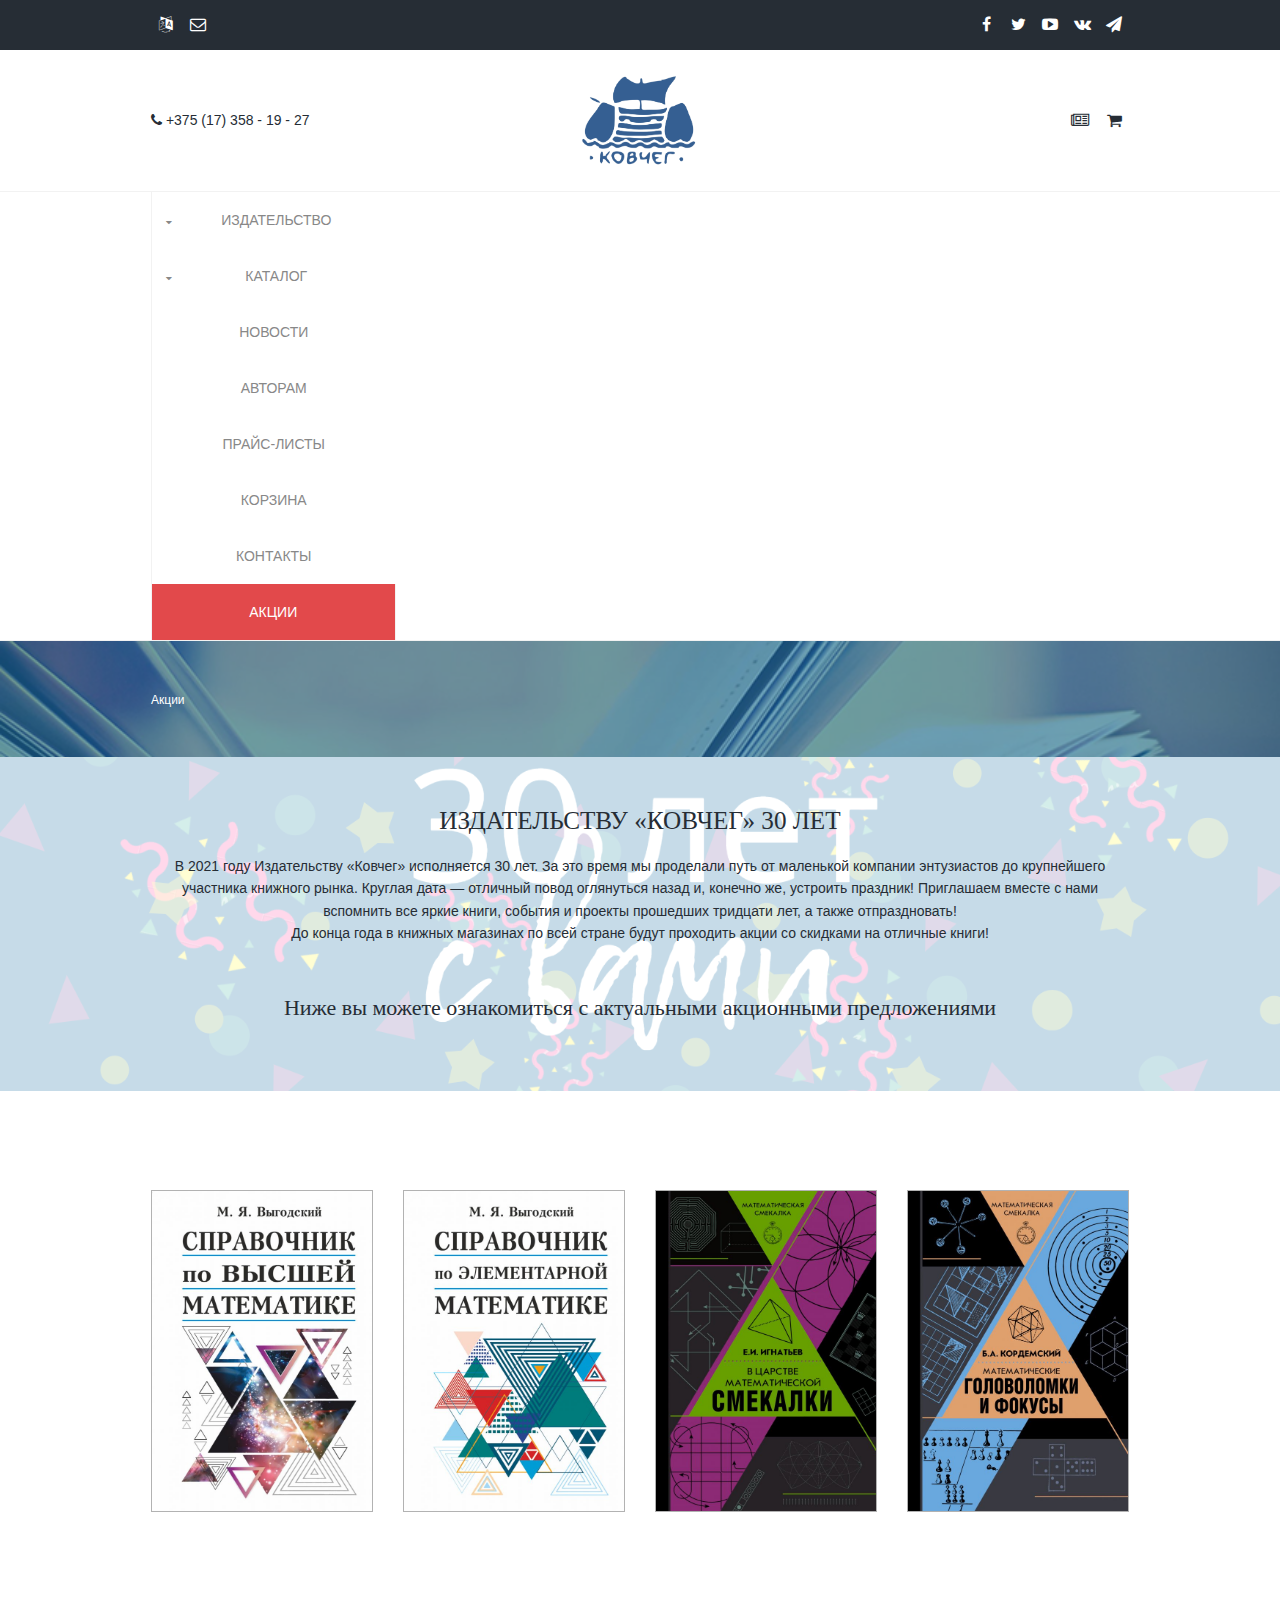
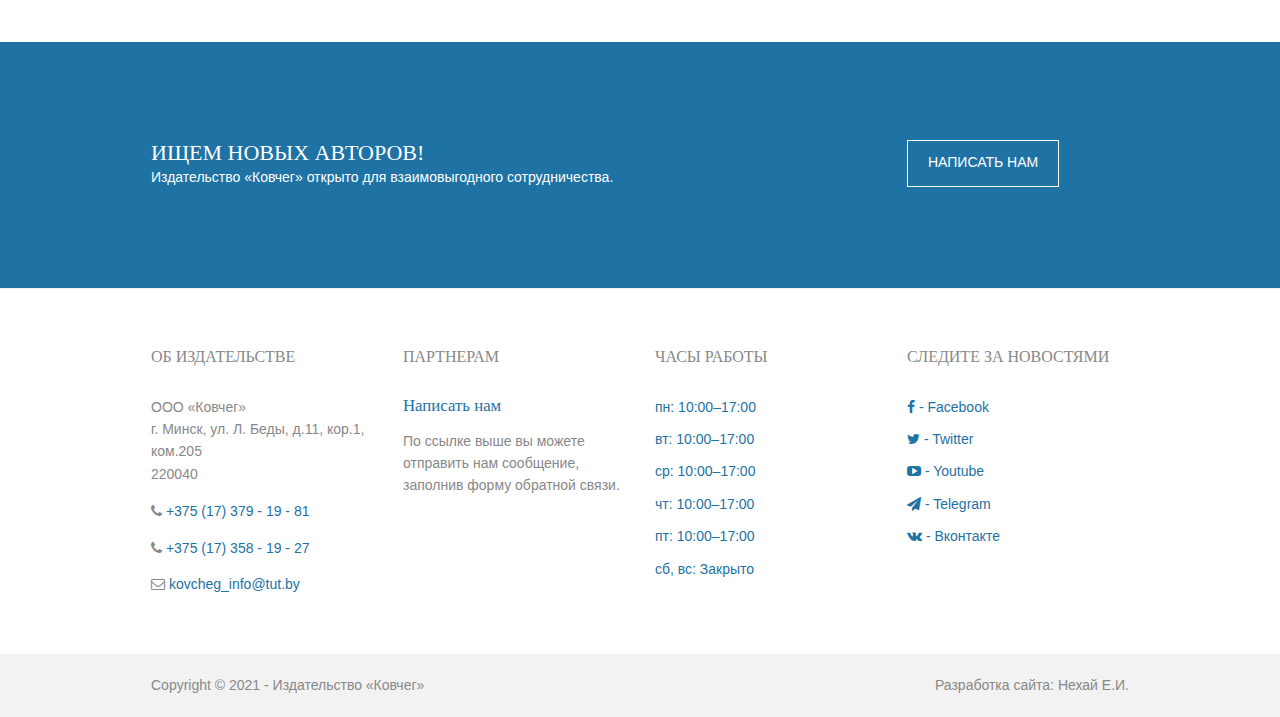
<file: pages/stock.html>
<!DOCTYPE html>

<html>

<head>
    <title>Акции</title>
    <meta charset="utf-8">
    <meta name="viewport" content="width=device-width, initial-scale=1.0, maximum-scale=1.0, user-scalable=no">
    <link href="../layout/styles/layout.css" rel="stylesheet" type="text/css" media="all">
</head>

<body>

    <div class="wrapper row0">
        <div id="topbar" class="clear">
            <!-- ################################################################################################ -->
            <div class="fl_left">
                <ul class="faico clear">
                    <li><a href="#" title="Сменить язык"><i class="fa fa-language"></i></a></li>
                    <li><a href="#" title="Написать нам"><i class="fa fa-envelope-o"></i></a></li>
                </ul>
            </div>
            <div class="fl_right dno">
                <ul class="faico clear">
                    <li><a href="#"><i class="fa fa-facebook"></i></a></li>
                    <li><a href="#"><i class="fa fa-twitter"></i></a></li>
                    <li><a href="#"><i class="fa fa-youtube"></i></a></li>
                    <li><a href="#"><i class="fa fa-vk"></i></a></li>
                    <li><a href="#"><i class="fa fa-rss"></i></a></li>
                </ul>
            </div>
            <!-- ################################################################################################ -->
        </div>
    </div>
    <div class="wrapper row1">
        <header id="header" class="clear">
            <div class="table">
                <div class="table-cell dno">
                    <p><i class="fa fa-phone"></i><a href="tel:+375173581827"> +375 (17) 358 - 19 - 27</a></p>
                </div>
                <div class="table-cell center">
                    <a href="../index.html"> <img class="lgo" src="../images/logo.png" alt="Логотип"></a>
                </div>
                <div class="table-cell right dno">
                    <ul class="faico clear">
                        <li><a href="#" title="Новости"><i class="fa fa-newspaper-o"></i></a></li>
                        <li><a href="#" title="Корзина"><i class="fa fa-shopping-cart"></i></a></li>
                    </ul>
                </div>
            </div>
        </header>
    </div>
    <div class="wrapper row2">
        <nav id="mainav" class="clear">
            <ul class="clear">
                <li><a class="drop" href="index.html">Издательство</a>
                    <ul>
                        <li><a href="./info.html">О нас</a></li>
                        <li><a href="./vacancies.html">Вакансии</a></li>
                    </ul>
                </li>
                <li><a class="drop" href="./gallery.html">Каталог</a>
                    <ul>
                        <li><a href="./gallery.html">Все товары</a></li>
                        <li><a class="drop" href="./err404.html">Новинки</a>
                            <ul>
                                <li><a href="./err404.html">за неделю</a></li>
                                <li><a href="./err404.html">за месяц</a></li>
                                <li><a href="./err404.html">за год</a></li>
                            </ul>
                        </li>
                        <li><a href="./stock.html">Акции</a></li>
                    </ul>
                </li>
                <li><a href="./news.html">Новости</a></li>
                <li><a href="./feedbackform.html">Авторам</a></li>
                <li><a href="./price.html">Прайс-листы</a></li>
                <li><a href="./cart.html">Корзина</a></li>
                <li><a href="./feedbackform.html">Контакты</a></li>
                <li class="bg-red"><a href="./stock.html">Акции</a></li>
            </ul>
        </nav>
    </div>

    <div class="wrapper bgded overlay blue" style="background-image:url('../images/demo/backgrounds/01.png')">
        <div id="breadcrumb" class="clear">
            <!-- ################################################################################################ -->
            <ul>
                <li><a href="../index.html">Акции</a></li>
            </ul>
            <!-- ################################################################################################ -->
        </div>
    </div>
    <div class="wrapper bgded overlay light" style="background-image:url('../images/demo/backgrounds/02.png')">
        <div class="container clear center">
            <!-- ################################################################################################ -->
            <h2 class="font-x2 uppercase">Издательству «Ковчег» 30 лет</h2>
            <p class="btmspace-50">В 2021 году Издательству «Ковчег» исполняется 30 лет. За это время мы проделали путь от маленькой компании энтузиастов до крупнейшего участника книжного рынка. Круглая дата — отличный повод оглянуться назад и, конечно же, устроить праздник!
                Приглашаем вместе с нами вспомнить все яркие книги, события и проекты прошедших тридцати лет, а также отпраздновать! <br /> До конца года в книжных магазинах по всей стране будут проходить акции со скидками на отличные книги!</p>
            <h2>Ниже вы можете ознакомиться с актуальными акционными предложениями</h2>

            <!-- ################################################################################################ -->
            <div class="clear"></div>
        </div>
    </div>
    <div class="wrapper row3">
        <main class="container clear">
            <!-- main body -->
            <!-- ################################################################################################ -->
            <div class="content">
                <!-- ################################################################################################ -->
                <div id="gallery">
                    <figure>
                        <ul class="nospace clear books">
                            <li class="one_quarter first ">

                                <a href="../pages/err404.html" class="column" id="caption"><span class = "text"><h1>-25%</h1></span><img src="../images/demo/gallery/cover1.jpg" alt="Обложка книги"></a>

                            </li>
                            <li class="one_quarter">
                                <a href="../pages/err404.html" class="column" id="caption"><span class = "text"><h1>-25%</h1></span><img src="../images/demo/gallery/cover2.jpg" alt="Обложка книги"></a>
                            </li>
                            <li class="one_quarter">
                                <a href="../pages/err404.html" class="column" id="caption"><span class = "text"><h1>-25%</h1></span><img src="../images/demo/gallery/cover3.jpg" alt="Обложка книги"></a>
                            </li>
                            <li class="one_quarter">
                                <a href="../pages/err404.html" class="column" id="caption"><span class = "text"><h1>-25%</h1></span><img src="../images/demo/gallery/cover4.jpg" alt="Обложка книги"></a>
                            </li>

                        </ul>
                    </figure>
                </div>
            </div>
            <div class="clear"></div>
        </main>
    </div>

    <div class="wrapper row100">
        <div class="container clear">
            <div class="three_quarter first">
                <h2 class="uppercase nospace">Ищем новых авторов!</h2>
                <p class="nospace">Издательство «Ковчег» открыто для взаимовыгодного сотрудничества.</p>
            </div>
            <div class="one_quarter"><a class="btn" href="./pages/feedbackform.html">Написать нам</a></div>
            <div class="clear"></div>
        </div>
    </div>
    <div class="wrapper row4">
        <footer id="footer" class="clear">

            <div class="one_quarter first">
                <h6 class="title">Об издательстве</h6>
                <address class="btmspace-15">
      ООО «Ковчег»<br>
      г. Минск,
      ул. Л. Беды, д.11, кор.1, ком.205<br>
      220040
      </address>
                <ul class="nospace">
                    <li class="btmspace-10">
                        <p><i class="fa fa-phone"></i><a href="tel:+375173791982"> +375 (17) 379 - 19 - 81</a></p>
                        <p><i class="fa fa-phone"></i><a href="tel:+375173581927"> +375 (17) 358 - 19 - 27</a></p>
                        <li><span class="fa fa-envelope-o"></span> <a href="mailto: kovcheg_info@tut.by">kovcheg_info@tut.by</a></li>
                </ul>
            </div>
            <div class="one_quarter">
                <h6 class="title">Партнерам</h6>
                <article>
                    <h2 class="nospace font-x1"><a href="./pages/feedbackform.html">Написать нам</a></h2>
                    <p>По ссылке выше вы можете отправить нам сообщение, заполнив форму обратной связи.</p>
                </article>
            </div>
            <div class="one_quarter">
                <h6 class="title">Часы работы</h6>
                <ul class="nospace linklist">
                    <li><a href="#">пн:	10:00–17:00</a></li>
                    <li><a href="#">вт:	10:00–17:00</a></li>
                    <li><a href="#">ср:	10:00–17:00</a></li>
                    <li><a href="#">чт:	10:00–17:00</a></li>
                    <li><a href="#">пт:	10:00–17:00</a></li>
                    <li><a href="#">сб, вс:	Закрыто</a></li>

                </ul>
            </div>
            <div class="one_quarter">
                <h6 class="title">Следите за новостями</h6>
                <ul class="nospace linklist">
                    <li><a href="./pages/err404.html"><i class="fa fa-facebook"></i> - Facebook</a></li>
                    <li><a href="./pages/err404.html"><i class="fa fa-twitter"></i> - Twitter</a></li>
                    <li><a href="./pages/err404.html"><i class="fa fa-youtube"></i> - Youtube</a></li>
                    <li><a href="./pages/err404.html"><i class="fa fa-rss"></i> - Telegram</a></li>
                    <li><a href="./pages/err404.html"><i class="fa fa-vk"></i> - Вконтакте</a></li>
                </ul>
            </div>

        </footer>
    </div>
    <div class="wrapper row5">
        <div id="copyright" class="clear">
            <p class="fl_left">Copyright &copy; 2021 - <a href="#">Издательство «Ковчег»</a></p>
            <p class="fl_right">Разработка сайта: Нехай Е.И.</p>
        </div>
    </div>

    <a id="backtotop" href="#top"><i class="fa fa-chevron-up"></i></a>

    <script src="../layout/scripts/jquery.min.js"></script>
    <script src="../layout/scripts/jquery.backtotop.js"></script>
    <script src="../layout/scripts/jquery.mobilemenu.js"></script>
</body>
</file>
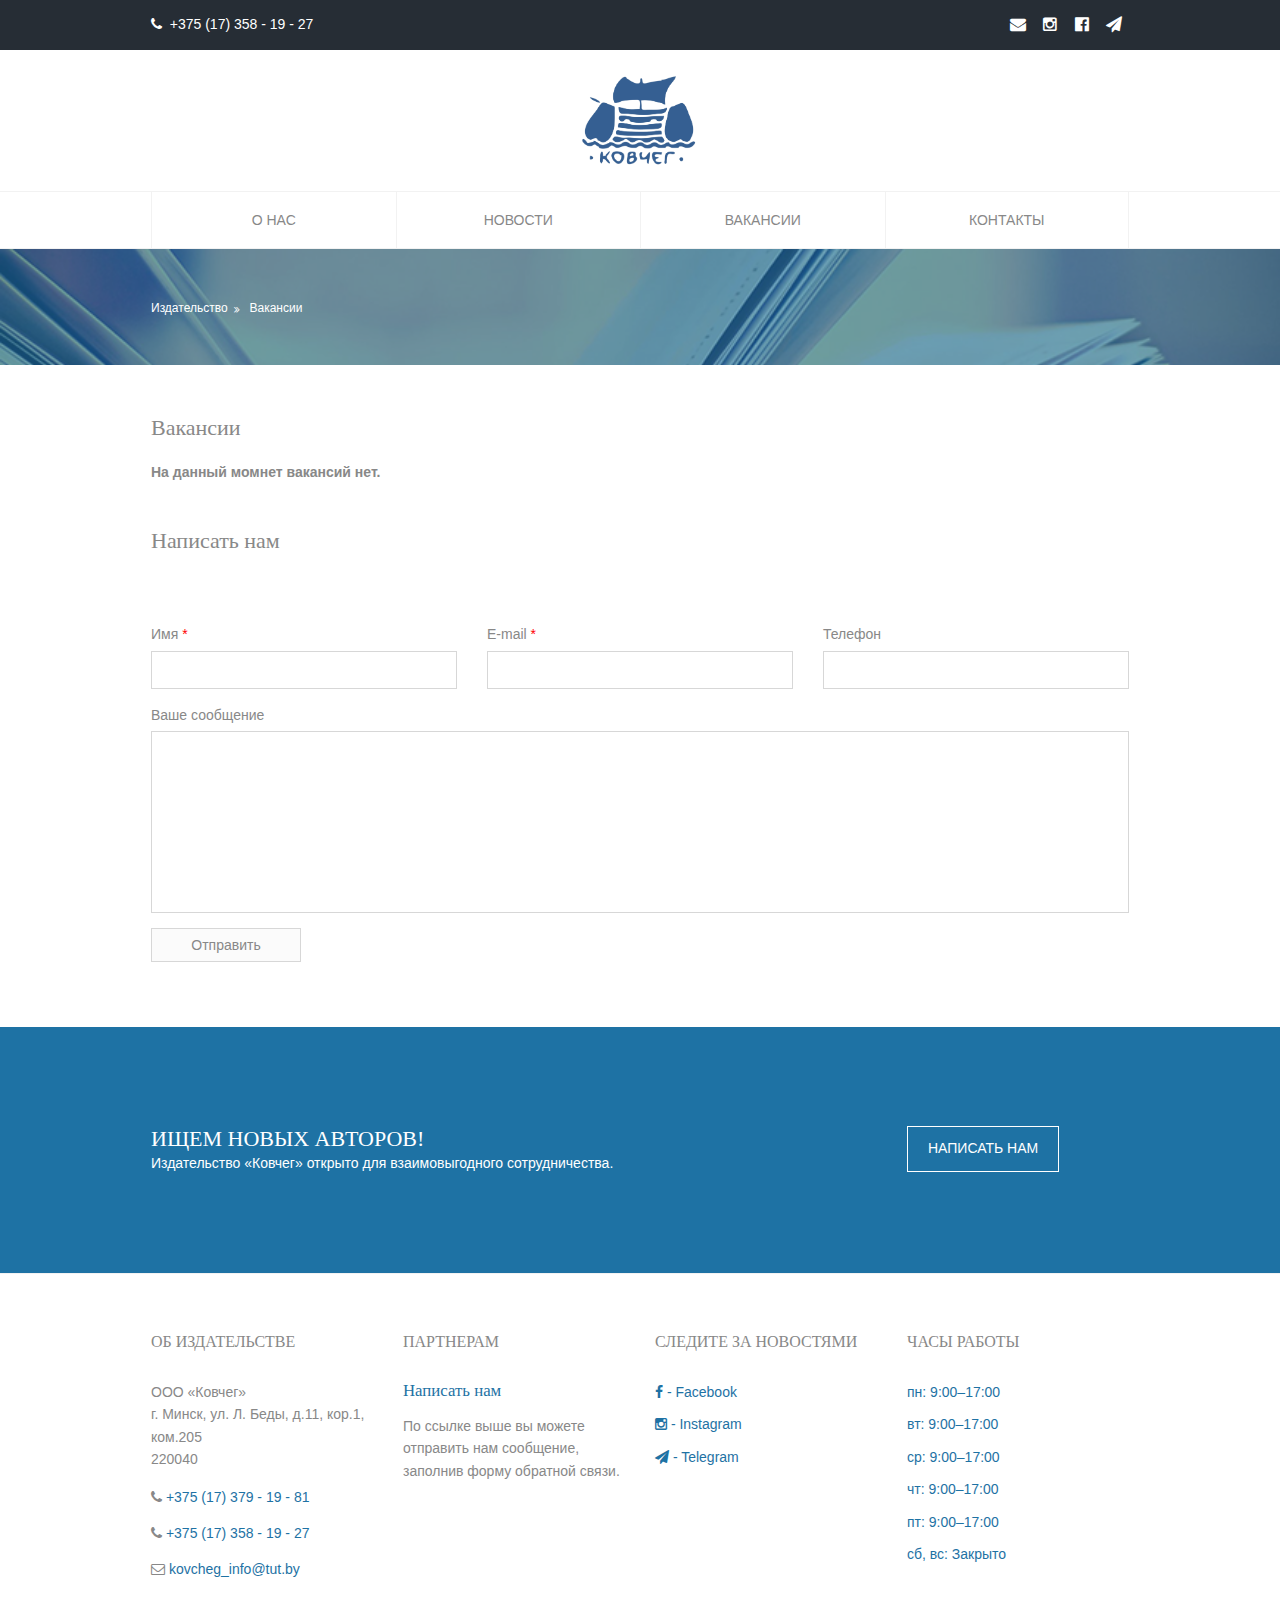
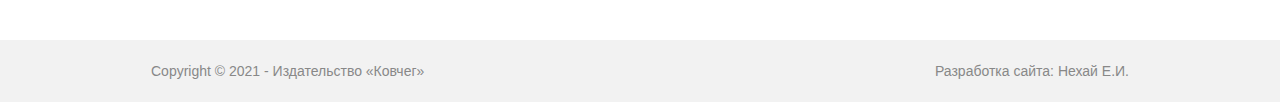
<file: pages/vacancies.html>
<!DOCTYPE html>

<html>

<head>
    <title>Вакансии</title>
    <meta charset="utf-8">
    <meta name="viewport" content="width=device-width, initial-scale=1.0, maximum-scale=1.0, user-scalable=no">
    <link href="../layout/styles/layout.css" rel="stylesheet" type="text/css" media="all">
</head>

<body>
    <div class="wrapper row0">
        <div id="topbar" class="clear">

            <div class="fl_left">
                <ul class="phl clear">
                    <li><i class="fa fa-phone"></i><a href="tel:+375173581827">&nbsp; +375 (17) 358 - 19 - 27</a></li>
                </ul>
            </div>
            <div class="fl_right">
                <ul class="faico clear">
                    <li><a href="./feedbackform.html" title="Написать нам"><i class="fa fa-envelope"></i></a></li>
                    <li><a href="https://www.instagram.com/kovcheg_info/"><i class="fa fa-instagram"></i></a></li>
                    <li><a href="htttps://www.facebook.com/infoKOVCHEG/"><i class="fa fa-facebook-official"></i></a></li>
                    <li><a href="./err404.html"><i class="fa fa-rss"></i></a></li>
                </ul>
            </div>

        </div>
    </div>
    <div class="wrapper row1">
        <header id="header" class="clear">
            <div class="table">
                <div class="table-cell">
                    <p></p>
                </div>
                <div class="table-cell center">
                    <a href="../index.html"> <img class="lgo" src="../images/logo.png" alt="Логотип"></a>
                </div>
                <div class="table-cell right">

                </div>
            </div>
        </header>
    </div>
    <div class="wrapper row2">
        <nav id="mainav" class="clear">
            <ul class="nospace table">

                <li class="table-cell"><a href="./info.html">О нас</a></li>
                <li class="table-cell"><a href="./news.html">Новости</a></li>
                <!--  <li><a class="drop" href="pages/gallery.html">Каталог</a>
                    <ul>
                        <li><a href="pages/gallery.html">Все товары</a></li>
                        <li><a class="drop" href="./pages/err404.html">Новинки</a>
                            <ul>
                                <li><a href="./pages/err404.html">за неделю</a></li>
                                <li><a href="./pages/err404.html">за месяц</a></li>
                                <li><a href="./pages/err404.html">за год</a></li>
                            </ul>
                        </li>
                        <li><a href="./pages/stock.html">Акции</a></li>
                    </ul>
                </li>
                <li ><a href="index.html">Главная </a> </li>
                <li><a href="./pages/feedbackform.html">Авторам</a></li>
                <li><a href="./pages/price.html">Прайс-листы</a></li> 
                 <li><a href="./pages/cart.html">Корзина</a></li> -->
                <li class="table-cell"><a href="./vacancies.html">Вакансии</a></li>
                <li class="table-cell"><a href="./feedbackform.html">Контакты</a></li>

            </ul>
        </nav>
    </div>
    <div class="wrapper bgded overlay blue" style="background-image:url('../images/demo/backgrounds/01.png')">
        <div id="breadcrumb" class="clear">
            <ul>
                <li><a href="../index.html">Издательство</a></li>
                <li><a href="info.html">Вакансии</a></li>
            </ul>
        </div>
    </div>
    <div class="wrapper row3">
        <main class="container clear">
            <div class="content">

                <div id="comments">
                    <h2>Вакансии</h2>

                    <address>На данный момнет вакансий нет.</address>
                    <!--       <ul>
                        <li>
                            <article>
                                <header>
                                    <figure class="avatar"><img src="../images/demo/avatar.png" alt=""></figure>
                                    <address>Ведущий редактор   </address>

                                </header>
                                <div class="comcont">
                                    <p>Ключевые задачи: Анализ книжного рынка, поиск идей и авторов; Участие в формировании издательского плана редакции и стратегии развития: формирование заявок на покупку проектов; Эффективная коммуникация с внештатными
                                        сотрудниками, смежными подразделениями и правообладателями; Контроль качества и сроков на всех этапах производства; Выполнение плана группы по количеству и срокам сдачи книг в производство.</p>
                                </div>
                            </article>
                        </li>
                        <li>
                            <article>
                                <header>
                                    <figure class="avatar"><img src="../images/demo/avatar.png" alt=""></figure>
                                    <address>Руководитель редакционного направления
                </address>

                                </header>
                                <div class="comcont">
                                    <p>Ключевые задачи: Организация работы по оценке, редактированию, подготовке рукописей к изданию в установленные сроки; Взаимодействие с отделом международных прав издательства; Разработка планов ред.подготовки, графиков
                                        редакционных и производственных процессов издания; Составление графиков движения рукописей, контроль их выполнения; Контроль над сроками представления и качеством переводов; Контроль за сроками изготовления тиража
                                        издания.
                                    </p>
                                </div>
                            </article>
                        </li>
                        <li>
                            <article>
                                <header>
                                    <figure class="avatar"><img src="../images/demo/avatar.png" alt=""></figure>
                                    <address>Ведущий бренд-менеджер в отделе маркетинга 
                </address>

                                </header>
                                <div class="comcont">
                                    <p>Ключевые задачи: Определяет целевые группы потенциальных потребителей продукции издательства и типизацию ключевых аудиторий импринтов; Определяет оптимальные каналы коммуникация с целевыми аудиториями продукции издательства;
                                        Разрабатывает стратегию продвижения брендов.</p>
                                </div>
                            </article>
                        </li>
                    </ul>  -->
                    </br>
                    </br>
                    <h2>Написать нам</h2>
                    <form action="#" method="post">
                        <div class="one_third first">
                            <label for="name">Имя <span>*</span></label>
                            <input type="text" name="name" id="name" value="" size="22">
                        </div>
                        <div class="one_third">
                            <label for="email">E-mail <span>*</span></label>
                            <input type="text" name="email" id="email" value="" size="22">
                        </div>
                        <div class="one_third">
                            <label for="url">Телефон</label>
                            <input type="text" name="url" id="url" value="" size="22">
                        </div>
                        <div class="block clear">
                            <label for="comment">Ваше сообщение</label>
                            <textarea name="comment" id="comment" cols="25" rows="10"></textarea>
                        </div>
                        <div>
                            <input name="submit" type="submit" value="Отправить"> &nbsp;
                        </div>
                    </form>
                </div>
            </div>
            <div class="clear"></div>
        </main>
    </div>
    <div class="wrapper row100">
        <div class="container clear">
            <!-- ################################################################################################ -->
            <div class="three_quarter first">
                <h2 class="uppercase nospace">Ищем новых авторов!</h2>
                <p class="nospace">Издательство «Ковчег» открыто для взаимовыгодного сотрудничества.</p>
            </div>
            <div class="one_quarter"><a class="btn" href="./pages/feedbackform.html">Написать нам</a></div>
            <!-- ################################################################################################ -->
            <div class="clear"></div>
        </div>
    </div>
    <div class="wrapper row4">
        <footer id="footer" class="clear">

            <div class="one_quarter first">
                <h6 class="title">Об издательстве</h6>
                <address class="btmspace-15">
      ООО «Ковчег»<br>
      г. Минск,
      ул. Л. Беды, д.11, кор.1, ком.205<br>
      220040
      </address>
                <ul class="nospace">
                    <li class="btmspace-10">
                        <p><i class="fa fa-phone"></i><a href="tel:+375173791982"> +375 (17) 379 - 19 - 81</a></p>
                        <p><i class="fa fa-phone"></i><a href="tel:+375173581927"> +375 (17) 358 - 19 - 27</a></p>
                        <li><span class="fa fa-envelope-o"></span> <a href="mailto: kovcheg_info@tut.by">kovcheg_info@tut.by</a></li>
                </ul>
            </div>
            <div class="one_quarter">
                <h6 class="title">Партнерам</h6>
                <article>
                    <h2 class="nospace font-x1"><a href="./feedbackform.html">Написать нам</a></h2>
                    <p>По ссылке выше вы можете отправить нам сообщение, заполнив форму обратной связи.</p>
                </article>
            </div>
            <div class="one_quarter">
                <h6 class="title">Следите за новостями</h6>
                <ul class="nospace linklist">
                    <li><a href="htttps://www.facebook.com/infoKOVCHEG/"><i class="fa fa-facebook"></i> - Facebook</a></li>
                    <li><a href="https://www.instagram.com/kovcheg_info/"><i class="fa fa-instagram"></i> - Instagram</a></li>

                    <li><a href="./err404.html"><i class="fa fa-rss"></i> - Telegram</a></li>
                </ul>
            </div>
            <div class="one_quarter">

                <h6 class="title">Часы работы</h6>
                <ul class="nospace linklist">
                    <li><a href="#">пн:	9:00–17:00</a></li>
                    <li><a href="#">вт:	9:00–17:00</a></li>
                    <li><a href="#">ср:	9:00–17:00</a></li>
                    <li><a href="#">чт:	9:00–17:00</a></li>
                    <li><a href="#">пт:	9:00–17:00</a></li>
                    <li><a href="#">сб, вс:	Закрыто</a></li>

                </ul>
            </div>

        </footer>
    </div>
    <div class="wrapper row5">
        <div id="copyright" class="clear">
            <p class="fl_left">Copyright &copy; 2021 - <a href="#">Издательство «Ковчег»</a></p>
            <p class="fl_right">Разработка сайта: Нехай Е.И.</p>
        </div>
    </div>

    <a id="backtotop" href="#top"><i class="fa fa-chevron-up"></i></a>

    <script src="../layout/scripts/jquery.min.js"></script>
    <script src="../layout/scripts/jquery.backtotop.js"></script>
    <script src="../layout/scripts/jquery.mobilemenu.js"></script>
</body>

</html>
</file>
<file: layout/styles/framework.css>
@charset "utf-8";
            html {
                overflow-y: scroll;
                /*overflow-x:hidden;*/
            }
            
            html,
            body {
                margin: 0;
                padding: 0;
                font-size: 14px;
                line-height: 1.6em;
            }
            
            *,
            *::before,
            *::after {
                box-sizing: border-box;
            }
            
            .bold {
                font-weight: bold;
            }
            
            .center {
                text-align: center;
            }
            
            .right {
                text-align: right;
            }
            
            .uppercase {
                text-transform: uppercase;
            }
            
            .capitalise {
                text-transform: capitalize;
            }
            
            .hidden {
                display: none;
            }
            
            .nospace {
                margin: 0;
                padding: 0;
                list-style: none;
            }
            
            .inline * {
                display: inline-block;
            }
            
            .inline *:last-child {
                margin-right: 0;
            }
            
            .pushright li {
                margin-right: 20px;
            }
            
            .pushright li:last-child {
                margin-right: 0;
            }
            
            .borderedbox {
                border: 1px solid;
            }
            
            .overlay {
                position: relative;
                z-index: 1;
            }
            
            .overlay::after {
                display: block;
                position: absolute;
                top: 0;
                left: 0;
                width: 100%;
                height: 100%;
                content: "";
                z-index: -1;
            }
            
            .bgded {
                background-position: top center;
                background-repeat: no-repeat;
                background-size: cover;
            }
            
            .btn {
                display: inline-block;
                padding: 10px 20px 12px;
                text-transform: uppercase;
                border: 1px solid;
            }
            
            .table {
                display: table;
                width: 100%;
                height: 100%;
            }
            
            .table .table-cell {
                display: table-cell;
                height: 100%;
            }
            
            .clear,
            .group {
                display: block;
                /* Блочный элемент */
            }
            
            .clear::before,
            .clear::after,
            .group::before,
            .group::after {
                display: table;
                content: "";
                /* Генерируем пустой элемент */
            }
            
            .clear,
            .clear::after,
            .group,
            .group::after {
                clear: both;
                /* Отменяем обтекание*/
            }
            
            a {
                outline: none;
                text-decoration: none;
            }
            
            .fl_left,
            .imgl {
                float: left;
            }
            
            .fl_right,
            .imgr {
                float: right;
            }
            
            img {
                width: auto;
                max-width: 100%;
                height: auto;
                margin: 0;
                padding: 0;
                border: none;
                line-height: normal;
                vertical-align: middle;
            }
            
            .imgl {
                margin: 0 15px 10px 0;
                clear: left;
            }
            
            .imgr {
                margin: 0 0 10px 15px;
                clear: right;
            }
            /* Fonts
--------------------------------------------------------------------------------------------------------------- */
            
            body,
            input,
            textarea,
            select {
                font-family: Verdana, Geneva, sans-serif;
            }
            
            h1,
            h2,
            h3,
            h4,
            h5,
            h6,
            .heading {
                font-family: Georgia, "Times New Roman", Times, serif;
            }
            /* Forms
--------------------------------------------------------------------------------------------------------------- */
            
            form,
            fieldset,
            legend {
                margin: 0;
                padding: 0;
                border: none;
            }
            
            legend {
                display: none;
            }
            
            label,
            input,
            textarea,
            select,
            button {
                display: block;
                resize: none;
                outline: none;
                color: inherit;
                font-size: inherit;
                font-family: inherit;
                vertical-align: middle;
            }
            
            label {
                margin-bottom: 5px;
            }
            /* Generalise
--------------------------------------------------------------------------------------------------------------- */
            
            h1,
            h2,
            h3,
            h4,
            h5,
            h6,
            .heading {
                margin: 0 0 20px 0;
                font-size: 22px;
                line-height: normal;
                font-weight: normal;
            }
            
            address {
                font-style: normal;
                font-weight: normal;
            }
            
            hr {
                display: block;
                width: 100%;
                height: 1px;
                border: solid;
                border-width: 1px 0 0 0;
            }
            
            .font-x1 {
                font-size: 1.2rem;
            }
            
            .font-x2 {
                font-size: 1.8rem;
            }
            
            .font-x3 {
                font-size: 2.8rem;
            }
            
            .wrapper {
                display: block;
                width: 100%;
                margin: 0;
                padding: 0;
                text-align: left;
                word-wrap: break-word;
            }
            
            #topbar,
            #header,
            #mainav,
            #breadcrumb,
            .container,
            #footer,
            #copyright {
                display: block;
                margin: 0 auto;
            }
            /* HTML 5 Overrides
--------------------------------------------------------------------------------------------------------------- */
            
            address,
            article,
            aside,
            figcaption,
            figure,
            footer,
            header,
            main,
            nav,
            section {
                display: block;
                margin: 0;
                padding: 0;
            }
            /* Grid
--------------------------------------------------------------------------------------------------------------- */
            
            .one_half,
            .one_third,
            .two_third,
            .one_quarter,
            .two_quarter,
            .three_quarter {
                display: inline-block;
                float: left;
                margin: 5% 0 5% 3.06748466257669%;
                list-style: none;
            }
            
            .first {
                margin-left: 0;
                clear: left;
            }
            
            .one_quarter {
                width: 22.69938650306748%;
            }
            
            .one_third {
                width: 31.28834355828221%;
            }
            
            .one_half,
            .two_quarter {
                width: 48.46625766871166%;
            }
            
            .two_third {
                width: 65.6441717791411%;
            }
            
            .three_quarter {
                width: 74.23312883435584%;
            }
            /* Spacing
--------------------------------------------------------------------------------------------------------------- */
            
            .btmspace-10 {
                margin-bottom: 10px;
            }
            
            .btmspace-15 {
                margin-bottom: 15px;
            }
            
            .btmspace-30 {
                margin-bottom: 30px;
            }
            
            .btmspace-50 {
                margin-bottom: 50px;
            }
            
            .btmspace-80 {
                margin-bottom: 80px;
            }
            
            .inspace-5 {
                padding: 5px;
            }
            
            .inspace-10 {
                padding: 10px;
            }
            
            .inspace-15 {
                padding: 15px;
            }
            
            .inspace-30 {
                padding: 30px;
            }
            
            .inspace-50 {
                padding: 50px;
            }
            
            .inspace-80 {
                padding: 80px;
            }
            
            @media screen and (max-width:750px) {
                .first {
                    margin-left: 5%;
                }
            }
</file>
<file: layout/styles/layout.css>
@charset "utf-8";
@import url("fontawesome-4.3.0.min.css");
@import url("framework.css");
.row1 {
    border-bottom: 1px solid;
}

.row2 {
    border-bottom: 1px solid;
}

.row4 {
    border-top: 1px solid;
}

#topbar {
    padding: 10px 0;
}

#header {
    padding: 25px 0;
}

#header .table .table-cell {
    width: 33.33333333333333%;
    vertical-align: middle;
}

#header .table .table-cell * {
    margin: 0;
    padding: 0;
    list-style: none;
}

#header .table .table-cell:nth-child(2) i {
    margin-bottom: 15px;
}

#header .table .table-cell:nth-child(3) li {
    float: none;
}

#header h1 {
    font-size: 26px;
}

#pageintro .introtxt {
    padding: 100px 0 120px;
}

#pageintro .introtxt * {
    margin: 0;
    white-space: normal;
    line-height: 1;
}

#pageintro .introtxt .heading,
#pageintro .introtxt p:first-of-type {
    display: block;
    max-width: 65%;
    margin-bottom: 30px;
}

#pageintro .introtxt .heading {
    font-size: 60px;
}

#pageintro .introtxt p:first-of-type {
    font-size: 18px;
    line-height: 1.4;
}

#pageintro .introtxt .btn {
    padding: 15px 25px 17px;
}

#pageintro .table {
    border-bottom: 1px solid;
    border-collapse: collapse;
}

#pageintro .table .table-cell {
    width: 33.33333333333333%;
    padding: 5% 2%;
    border: solid;
    border-collapse: collapse;
    border-width: 0 1px 0 0;
}

#pageintro .table .table-cell:last-child {
    border: 0;
}

#pageintro .table .table-cell * {
    margin: 0;
    padding: 0;
}

#pageintro .table .table-cell article {
    position: relative;
    padding-left: 50px;
}

#pageintro .table .table-cell article i {
    display: block;
    position: absolute;
    top: 0;
    left: 0;
    width: 50px;
    font-size: 32px;
}

#pageintro .table .table-cell article .heading {
    margin-bottom: 10px;
}

.container {
    padding: 50px 0;
}

.container.btminspace-0 {
    padding-bottom: 0;
}


/* Content */

.infobox {
    display: block;
    width: 100%;
    max-width: 480px;
    margin: 0 auto;
    border: 1px solid;
    box-shadow: 5px 5px 30px 7px rgba(0, 0, 0, 0.25), -5px -5px 30px 7px rgba(0, 0, 0, 0.22);
    cursor: pointer;
    transition: 0.4s;
}

.infobox * {
    margin: 0;
    padding: 0;
}

.books img {
    height: 23em;
    border: 1px solid rgba(0, 0, 0, 0.3);
}

.column img {
    display: block;
    width: 100%;
}

.lgo {
    height: 6.5em;
}


/*With Simple Caption*/

.column#caption {
    position: relative;
}

.column#caption .text {
    display: block;
    height: 2em;
    background-color: #1e73a4a1;
    width: 15.84em;
    text-align: center;
    position: absolute;
    top: 22em;
    left: 7.96em;
    transform: translate(-50%, -50%);
    z-index: 10;
    opacity: 0;
    transition: all 0.8s ease;
}

.column#caption .text h1 {
    margin: 0;
    color: #FFFFFF;
}

.column#caption:hover .text {
    opacity: 1;
}

.column#caption:hover img {
    -webkit-filter: blur(2px);
}

.ib1 {
    margin-top: 50px;
}

.ib3 {
    margin-top: 100px;
}

.imgl {
    max-width: 12em;
    max-height: 12em;
}

.imgr {
    max-width: 12em;
    max-height: 12em;
}

.infobox figure {
    display: block;
    position: relative;
    text-align: center;
    border-bottom: 1px solid;
    width: inherit;
    height: inherit;
}

.infobox figure img {
    width: inherit;
    height: inherit;
    object-fit: fill;
}

.infobox:hover {
    transform: scale(0.75, 0.75);
    /* Анимация уменьшения */
    box-shadow: 5px 5px 30px 15px rgba(0, 0, 0, 0.25), -5px -5px 30px 15px rgba(0, 0, 0, 0.22);
    /* Формирование тени */
}

.infobox:hover img {
    width: inherit;
    height: inherit;
    object-fit: contain;
}

.infobox figure figcaption {
    display: block;
    position: absolute;
    visibility: hidden;
    bottom: 0;
    left: 0;
    width: 100%;
    padding: 10px;
    opacity: 0;
}

.infobox figure:hover figcaption {
    visibility: visible;
    opacity: 1;
}

.infobox .infobox-details,
.infobox .infobox-more {
    padding: 5%;
}

.infobox .heading,
.infobox .infobox-details ul {
    margin-bottom: 10px;
    padding-bottom: 10px;
    border-bottom: 1px solid;
}

.infobox .infobox-details ul,
.infobox .smallfont {
    font-size: .8rem;
}

.infobox .infobox-details ul li:nth-child(1),
.infobox .infobox-details ul i,
.infobox .infobox-more li:nth-child(1) {
    float: left;
}

.infobox .infobox-details ul li:nth-child(2),
.infobox .infobox-more li:nth-child(2) {
    float: right;
}

.infobox .infobox-details ul i {
    margin: 5px 5px 0 0;
}

.infobox p {
    padding: 5px 0 0 0;
}

.infobox .infobox-more {
    border-top: 1px solid;
}

.latest figure {
    display: block;
    width: 100%;
}

.latest img,
.latest figcaption {
    display: block;
    float: left;
    width: 50%;
}

.latest figcaption {
    padding: 0 5%;
    border: solid;
    border-width: 0;
}

.latest .heading,
.latest p {
    margin: 0;
}

.latest figure figcaption ul {
    margin-bottom: 10px;
    font-size: .8rem;
}

.latest figure figcaption li:nth-child(1) {
    float: left;
}

.latest figure figcaption li:nth-child(2) {
    float: right;
}

.mapa {
    max-width: 100%;
}

.my-flex-cont {
    display: flex;
    justify-content: space-evenly;
    align-items: center;
    align-content: flex-start;
    width: 100%;
    height: 100px;
}

.my-flex-box-l {
    padding: auto;
    flex: 0 1 auto;
    width: 25%;
    margin-top: 22%;
}

.my-flex-box-r {
    padding: auto;
    padding-left: 5%;
    flex: 0 1 auto;
    width: 65%;
    margin-top: 30%;
    font-size: 12px;
    border: 20px solid #1e73a4;
    border-right-color: #ffffff;
    border-top-color: #ffffff;
    border-bottom-color: #ffffff;
    border-bottom-width: 0em;
    border-top-width: 0em;
}

.popup-fade {
    display: none;
}

.popup-fade:before {
    content: '';
    background: #000;
    position: fixed;
    left: 0;
    top: 0;
    width: 100%;
    height: 100%;
    opacity: 0.7;
    z-index: 9999;
}

.popup {
    position: fixed;
    top: 10%;
    left: 10%;
    padding: 20px;
    width: 80%;
    height: 70%;
    background: #fff;
    border: 1px solid #1e73a4a1;
    border-radius: 4px;
    z-index: 99999;
    opacity: 1;
    box-shadow: 0 0 300px rgb(0 0 0);
}

.popup-close {
    position: absolute;
    top: 10px;
    right: 10px;
}

.phl {
    margin: 0;
    padding: 0;
    list-style: none;
    height: 30px;
    padding-top: 3px;
}

#comments ul {
    margin: 0 0 40px 0;
    padding: 0;
    list-style: none;
}

#comments li {
    margin: 0 0 10px 0;
    padding: 15px;
}

#comments .avatar {
    float: right;
    margin: 0 0 10px 10px;
    padding: 3px;
    border: 1px solid;
}

#comments address {
    font-weight: bold;
}

#comments time {
    font-size: smaller;
}

#comments .comcont {
    display: block;
    margin: 0;
    padding: 0;
}

#comments .comcont p {
    margin: 10px 5px 10px 0;
    padding: 0;
}

#comments form {
    display: block;
    width: 100%;
}

#comments input,
#comments textarea {
    width: 100%;
    padding: 10px;
    border: 1px solid;
}

#comments textarea {
    overflow: auto;
}

#comments div {
    margin-bottom: 15px;
}

#comments input[type="submit"],
#comments input[type="reset"] {
    display: inline-block;
    width: auto;
    min-width: 150px;
    margin: 0;
    padding: 8px 5px;
    cursor: pointer;
}

.sidebar .sdb_holder {
    margin-bottom: 50px;
}

.sidebar .sdb_holder:last-child {
    margin-bottom: 0;
}

#footer {
    padding: 10px 0;
}

#footer .title {
    margin: 0 0 30px 0;
    font-size: 16px;
    text-transform: uppercase;
}

#footer .linklist li {
    margin-bottom: 10px;
}

#footer .linklist li:last-child {
    margin-bottom: 0;
}

#footer .smallfont {
    font-size: .8rem;
    margin: 0;
}

#copyright {
    padding: 20px 0;
}

#copyright * {
    margin: 0;
    padding: 0;
}

.faico a,
#mainav *,
#backtotop,
.btn,
.infobox figcaption {
    transition: all .3s ease-in-out;
}

nav ul,
nav ol {
    margin: 0;
    padding: 0;
    list-style: none;
}

#mainav,
#breadcrumb,
.sidebar nav {
    line-height: normal;
}

#mainav .drop::after,
#mainav li li .drop::after,
#breadcrumb li a::after,
.sidebar nav a::after {
    position: absolute;
    font-family: "FontAwesome";
    font-size: 10px;
    line-height: 10px;
}


/* Top Navigation */

#mainav ul ul {
    z-index: 9999;
    position: absolute;
    width: 160px;
    text-align: left;
}

#mainav ul ul ul {
    left: 160px;
    top: 0;
}

#mainav li {
    position: relative;
    margin: 0;
    padding: 0;
    text-transform: uppercase;
    text-align: center;
    width: 25%;
}

#mainav li:last-child {
    margin-right: 0;
}

#mainav li li {
    width: 100%;
    margin: 0;
    text-transform: none;
}

#mainav li a {
    display: block;
    padding: 20px;
    border: solid;
    border-width: 0 0 0 1px;
}

#mainav li:last-child a {
    border-width: 0 1px;
}

#mainav li li a {
    border-width: 0 0 1px 0;
}

#mainav li li:first-child a,
#mainav li li:last-child a {
    border-width: 0 0 1px 0;
}

#mainav .drop {
    padding-left: 25px;
}

#mainav li li a,
#mainav li li .drop {
    display: block;
    margin: 0;
    padding: 10px 15px;
}

#mainav .drop:after,
#mainav li li .drop:after {
    content: "\f0d7";
}

#mainav .drop:after {
    top: 25px;
    left: 15px;
}

#mainav li li .drop:after {
    top: 15px;
    left: 5px;
}

#mainav ul ul {
    visibility: hidden;
    opacity: 0;
}

#mainav ul li:hover>ul {
    visibility: visible;
    opacity: 1;
}

#mainav form {
    display: none;
    margin: 0;
    padding: 10px 0;
}

#mainav form select,
#mainav form select option {
    display: block;
    cursor: pointer;
    outline: none;
}

#mainav form select {
    width: 100%;
    padding: 5px;
    border: 1px solid;
}

#mainav form select option {
    margin: 5px;
    padding: 0;
    border: none;
}


/* Breadcrumb */

#breadcrumb {
    padding: 50px 0;
}

#breadcrumb ul {
    margin: 0;
    padding: 0;
    list-style: none;
}

#breadcrumb li {
    display: inline-block;
    margin: 0 6px 0 0;
    padding: 0;
}

#breadcrumb li a {
    display: block;
    position: relative;
    margin: 0;
    padding: 0 12px 0 0;
    font-size: 12px;
}

#breadcrumb li a::after {
    top: 3px;
    right: 0;
    content: "\f101";
}

#breadcrumb li:last-child a {
    margin: 0;
    padding: 0;
}

#breadcrumb li:last-child a::after {
    display: none;
}


/* Sidebar Navigation */

.sidebar nav {
    display: block;
    width: 100%;
}

.sidebar nav li {
    margin: 0 0 3px 0;
    padding: 0;
}

.sidebar nav a {
    display: block;
    position: relative;
    margin: 0;
    padding: 5px 10px 5px 15px;
    text-decoration: none;
    border: solid;
    border-width: 0 0 1px 0;
}

.sidebar nav a::after {
    top: 9px;
    left: 5px;
    content: "\f101";
}

.sidebar nav ul ul a {
    padding-left: 35px;
}

.sidebar nav ul ul a::after {
    left: 25px;
}

.sidebar nav ul ul ul a {
    padding-left: 55px;
}

.sidebar nav ul ul ul a::after {
    left: 45px;
}

.pagination {
    display: block;
    width: 100%;
    text-align: center;
    clear: both;
}

.pagination li {
    display: inline-block;
    margin: 0 2px 0 0;
}

.pagination li:last-child {
    margin-right: 0;
}

.pagination a,
.pagination strong {
    display: block;
    padding: 8px 11px;
    border: 1px solid;
    background-clip: padding-box;
    font-weight: normal;
}

#backtotop {
    z-index: 1999;
    display: inline-block;
    position: fixed;
    visibility: hidden;
    bottom: 20px;
    right: 20px;
    width: 36px;
    height: 36px;
    line-height: 36px;
    font-size: 16px;
    text-align: center;
    opacity: .2;
}

#backtotop i {
    display: block;
    width: 100%;
    height: 100%;
    line-height: inherit;
}

#backtotop.visible {
    visibility: visible;
    opacity: .5;
}

#backtotop:hover {
    opacity: 1;
}

table,
th,
td {
    border: 1px solid;
    border-collapse: collapse;
    vertical-align: top;
}

table,
th {
    table-layout: auto;
}

table {
    width: 100%;
    margin-bottom: 15px;
}

th,
td {
    padding: 5px 8px;
}

td {
    border-width: 0 1px;
}

#gallery {
    display: block;
    width: 100%;
    margin-bottom: 50px;
}

#gallery figure figcaption {
    display: block;
    width: 100%;
    clear: both;
}

#gallery li {
    margin-bottom: 30px;
}

.faico {
    margin: 0;
    padding: 0;
    list-style: none;
}

.faico li {
    display: inline-block;
    float: left;
    margin: 0 2px 0 0;
    padding: 0;
    line-height: normal;
}

.faico li:last-child {
    margin-right: 0;
}

.faico a {
    display: block;
    width: 30px;
    height: 30px;
    line-height: 30px;
    font-size: 16px;
    text-align: center;
}

.faico a {
    color: #FFFFFF;
    background-color: inherit;
}

body {
    color: #888888;
    background-color: #F2F2F2;
}

a {
    color: #1E72A4;
}

hr,
.borderedbox {
    border-color: #D7D7D7;
}

label span {
    color: #FF0000;
    background-color: inherit;
}

.overlay.dark,
.overlay.blue {
    color: #FFFFFF;
}

.overlay.dark::after {
    background-color: rgba(0, 0, 0, .65);
}

.overlay.blue::after {
    background-color: rgba(30, 114, 164, .65);
}

.overlay.light {
    color: #262D35;
}

.overlay.light::after {
    background-color: rgba(255, 255, 255, .75);
}

.btn {
    color: inherit;
    background-color: transparent;
    border-color: inherit;
}

.btn:hover {
    color: #FFFFFF;
    background-color: #1E72A4;
    border-color: #1E72A4;
}

.bg-red {
    color: #FFFFFF;
    background-color: #E2494B;
}

.row0,
.row0 a {
    color: #FFFFFF;
    background-color: #262D35;
}

.row0 a:hover {
    color: #1E72A4;
}

.row1,
.row1 a {
    color: #262D35;
    background-color: #FFFFFF;
}

.row1 {
    border-color: #F2F2F2;
}

.row2,
.row2 a {
    color: #888888;
    background-color: #FFFFFF;
}

.row2 {
    border-color: #F2F2F2;
}

.row3 {
    color: #888888;
    background-color: #FFFFFF;
}

.row4 {
    color: #888888;
    background-color: #FFFFFF;
    border-color: #F2F2F2;
}

.row5,
.row5 a {
    color: #888888;
    background-color: #F2F2F2;
}

.row100 {
    color: #FFFFFF;
    background-color: #1E72A4;
}

.row100 .btn:hover {
    color: #1E72A4;
    background-color: #FFFFFF;
    border-color: #FFFFFF;
}

#pageintro .table {
    color: #888888;
    background-color: #FFFFFF;
}

#pageintro .table,
#pageintro .table .table-cell {
    border-color: #F2F2F2;
}

.infobox,
.infobox figure,
.infobox .heading,
.infobox .infobox-details ul,
.infobox .infobox-more {
    border-color: #D7D7D7;
}

.infobox figure figcaption {
    color: #FFFFFF;
    background-color: rgba(0, 0, 0, .65);
}

.infobox .infobox-more {
    color: inherit;
    background-color: #F2F2F2;
}

.latest figcaption {
    border-color: #D7D7D7;
}

#mainav li a {
    color: inherit;
    background-color: inherit;
    border-color: #F2F2F2;
}

#mainav .active a,
#mainav a:hover,
#mainav li:hover>a {
    color: #1E72A4;
    background-color: inherit;
}

#mainav li li a,
#mainav .active li a {
    color: #FFFFFF;
    background-color: rgba(0, 0, 0, .6);
    border-color: rgba(0, 0, 0, .6);
}

#mainav li li:hover>a,
#mainav .active .active>a {
    color: #FFFFFF;
    background-color: #1E72A4;
}

#mainav form select {
    color: #888888;
    background-color: #FFFFFF;
    border-color: #F2F2F2;
}

#breadcrumb a {
    color: inherit;
    background-color: inherit;
}

.container .sidebar nav a {
    color: inherit;
    border-color: #D7D7D7;
}

.container .sidebar nav a:hover {
    color: #1E72A4;
}

.pagination a,
.pagination strong {
    border-color: #D7D7D7;
}

.pagination .current * {
    color: #FFFFFF;
    background-color: #1E72A4;
}

#backtotop {
    color: #FFFFFF;
    background-color: #1E72A4;
}

table,
th,
td,
#comments .avatar,
#comments input,
#comments textarea {
    border-color: #D7D7D7;
}

th {
    color: #FFFFFF;
    background-color: #373737;
}

tr,
#comments li,
#comments input[type="submit"],
#comments input[type="reset"] {
    color: inherit;
    background-color: #FBFBFB;
}

tr:nth-child(even),
#comments li:nth-child(even) {
    color: inherit;
    background-color: #F7F7F7;
}

table a,
#comments a {
    background-color: inherit;
}

@-ms-viewport {
    width: device-width;
}

@media screen and (min-width:978px) {
    #topbar,
    #header,
    #mainav,
    #breadcrumb,
    .container,
    #footer,
    #copyright {
        max-width: 978px;
    }
}

@media screen and (max-width:900px) {
    #topbar,
    #header,
    #mainav,
    #breadcrumb,
    .container,
    #footer,
    #copyright {
        max-width: 90%;
        padding: 0;
    }
    #mainav ul {
        display: none;
    }
    #mainav form {
        display: block;
    }
    #comments input[type="reset"] {
        margin-top: 10px;
    }
    .pagination li {
        display: inline-block;
        margin: 0 5px 5px 0;
    }
    #copyright p:first-of-type {
        margin-bottom: 10px;
    }
}

@media screen and (min-width:750px) and (max-width:900px) {
    .latest img,
    .latest figcaption {
        display: block;
        float: none;
        width: auto;
    }
    .latest figcaption {
        padding: 5%;
        border-width: 0 1px 1px 1px;
    }
    .ib1,
    .ib3 {
        margin-top: 0;
    }
}

@media screen and (max-width:750px) {
    .imgl,
    .imgr {
        display: inline-block;
        float: none;
        margin: 0 0 10px 0;
    }
    .first {
        margin-left: 5%;
    }
    .fl_left,
    .fl_right {
        display: block;
        float: none;
    }
    .one_half,
    .one_third,
    .two_third,
    .one_quarter,
    .two_quarter,
    .three_quarter {
        min-width: 90%;
        display: block;
        float: none;
        width: auto;
        margin: 0 0 30px 0;
        padding: 0;
    }
    .ib1,
    .ib3 {
        margin-top: 0;
    }
    .content {
        padding-top: 5%;
    }
    .row100 {
        padding-top: 5%;
    }
    .row4 {
        padding-top: 5%;
    }
}

@media screen and (max-width:650px) {
    .impp {
        display: block !important;
        height: fit-content !important;
    }
    .my-flex-cont {
        flex-direction: column;
    }
    .my-flex-box-l {
        display: none;
    }
    .my-flex-box-r {
        width: 125%;
        font-size: 7px;
        height: 50%;
        margin-top: 0;
        padding: 0;
    }
    .scrollable {
        display: block;
        width: 100%;
        margin: 0 0 30px 0;
        padding: 0 0 15px 0;
        overflow: auto;
        overflow-x: scroll;
    }
    .scrollable table {
        margin: 0;
        padding: 0;
        white-space: nowrap;
    }
    .inline li {
        display: block;
        margin-bottom: 10px;
    }
    .pushright li {
        margin-right: 0;
    }
    .font-x2 {
        font-size: 1.4rem;
    }
    .font-x3 {
        font-size: 1.6rem;
    }
    .mobb {
        padding-top: 10px;
    }
    .table,
    .table .table-cell {
        display: block;
        width: 100%;
        height: 100%;
    }
    #breadcrumb {
        padding: 10px;
    }
    #header .table .table-cell {
        width: 100%;
        margin-bottom: 5%;
        margin-top: 5%;
        text-align: center;
    }
    #header .table .table-cell:last-child {
        margin-bottom: 0;
    }
    #pageintro .introtxt .heading,
    #pageintro .introtxt p:first-of-type {
        max-width: none;
    }
    #pageintro .introtxt .heading {
        font-size: 40px;
    }
    #pageintro .table .table-cell {
        width: 100%;
        padding: 25px;
        border-width: 0 0 1px 0;
    }
    .latest figure {
        max-width: 480px;
    }
    .latest img,
    .latest figcaption {
        display: block;
        float: none;
        width: auto;
    }
    .latest figcaption {
        padding: 5%;
        border-width: 0 1px 1px 1px;
    }
    .ib1,
    .ib3 {
        margin-top: 0;
    }
    .dno {
        display: none !important;
    }
}

.container1 {
    display: flex;
    justify-content: center;
    align-items: center;
    background-color: #fff;
    flex-direction: column;
    height: 100%;
}

.title1 {
    font-size: 38px;
    color: #616161;
    font-weight: 800;
}

.timeline {
    width: 100%;
    background-color: #fff;
    box-shadow: 0 5px 25px 5px rgba(0, 0, 0, 0.2);
}

.timeline .swiper-container {
    height: 600px;
    width: 100%;
    position: relative;
}

.timeline .swiper-wrapper {
    transition: 2s cubic-bezier(0.68, -0.4, 0.27, 1.34) 0.2s;
}

.timeline .swiper-slide {
    position: relative;
    color: #fff;
    overflow: hidden;
    background-size: cover;
    background-repeat: no-repeat;
    background-position: center center;
}

.timeline .swiper-slide::after {
    content: "";
    position: absolute;
    z-index: 1001;
    right: -115%;
    bottom: -10%;
    width: 100%;
    height: 100%;
    background-color: rgba(0, 0, 0, 0.7);
    box-shadow: -230px 0 150px 60vw rgba(0, 0, 0, 0.7);
    border-radius: 100%;
}

.timeline .swiper-slide-content {
    position: absolute;
    text-align: center;
    width: 80%;
    max-width: 310px;
    right: 50%;
    top: 13%;
    transform: translate(50%, 0);
    font-size: 12px;
    z-index: 1002;
}

.timeline .swiper-slide .timeline-year {
    display: block;
    font-style: italic;
    font-size: 42px;
    margin-bottom: 50px;
    transform: translate3d(20px, 0, 0);
    color: #d4a024;
    font-weight: 300;
    opacity: 0;
    transition: 0.2s ease 0.4s;
}

.timeline .swiper-slide .timeline-title {
    font-weight: 800;
    font-size: 34px;
    margin: 0 0 30px;
    opacity: 0;
    transform: translate3d(20px, 0, 0);
    transition: 0.2s ease 0.5s;
}

.timeline .swiper-slide .timeline-text {
    line-height: 1.5;
    opacity: 0;
    transform: translate3d(20px, 0, 0);
    transition: 0.2s ease 0.6s;
}

.timeline .swiper-slide-active .timeline-year {
    opacity: 1;
    transform: translate3d(0, 0, 0);
    transition: 0.4s ease 1.6s;
}

.timeline .swiper-slide-active .timeline-title {
    opacity: 1;
    transform: translate3d(0, 0, 0);
    transition: 0.4s ease 1.7s;
}

.timeline .swiper-slide-active .timeline-text {
    opacity: 1;
    transform: translate3d(0, 0, 0);
    transition: 0.4s ease 1.8s;
}

.timeline .swiper-pagination {
    right: 15% !important;
    height: 100%;
    display: none;
    flex-direction: column;
    justify-content: center;
    font-weight: 300;
    font-size: 18px;
    z-index: 1001;
}

.timeline .swiper-pagination::before {
    content: "";
    position: absolute;
    left: -30px;
    top: 0;
    height: 100%;
    width: 1px;
    background-color: rgba(255, 255, 255, 0.2);
}

.timeline .swiper-pagination-bullet {
    width: auto;
    height: auto;
    text-align: center;
    opacity: 1;
    background: transparent;
    color: #d4a024;
    margin: 15px 0 !important;
    position: relative;
}

.timeline .swiper-pagination-bullet::before {
    content: "";
    position: absolute;
    top: 8px;
    left: -32.5px;
    width: 6px;
    height: 6px;
    border-radius: 100%;
    background-color: #d4a024;
    transform: scale(0);
    transition: 0.2s;
}

.timeline .swiper-pagination-bullet-active {
    color: #d4a024;
}

.timeline .swiper-pagination-bullet-active::before {
    transform: scale(1);
}

.timeline .swiper-button-next,
.timeline .swiper-button-prev {
    background-size: 20px 20px;
    top: 15%;
    width: 20px;
    height: 20px;
    margin-top: 0;
    z-index: 1002;
    transition: 0.2s;
}

.timeline .swiper-button-prev {
    left: 8%;
    background-image: url("data:image/svg+xml;charset=utf-8,%3Csvg%20xmlns%3D'http%3A%2F%2Fwww.w3.org%2F2000%2Fsvg'%20viewBox%3D'0%200%2027%2044'%3E%3Cpath%20d%3D'M0%2C22L22%2C0l2.1%2C2.1L4.2%2C22l19.9%2C19.9L22%2C44L0%2C22L0%2C22L0%2C22z'%20fill%3D'%23d4a024'%2F%3E%3C%2Fsvg%3E");
}

.timeline .swiper-button-prev:hover {
    transform: translateX(-3px);
}

.timeline .swiper-button-next {
    right: 8%;
    background-image: url("data:image/svg+xml;charset=utf-8,%3Csvg%20xmlns%3D'http%3A%2F%2Fwww.w3.org%2F2000%2Fsvg'%20viewBox%3D'0%200%2027%2044'%3E%3Cpath%20d%3D'M27%2C22L27%2C22L5%2C44l-2.1-2.1L22.8%2C22L2.9%2C2.1L5%2C0L27%2C22L27%2C22z'%20fill%3D'%23d4a024'%2F%3E%3C%2Fsvg%3E");
}

.timeline .swiper-button-next:hover {
    transform: translateX(3px);
}

@media screen and (min-width: 768px) {
    .timeline .swiper-slide::after {
        right: -30%;
        bottom: -8%;
        width: 240px;
        height: 50%;
        box-shadow: -230px 0 150px 50vw rgba(0, 0, 0, 0.7);
    }
    .timeline .swiper-slide-content {
        right: 30%;
        top: 50%;
        transform: translateY(-50%);
        width: 310px;
        font-size: 11px;
        text-align: right;
    }
    .timeline .swiper-slide .timeline-year {
        margin-bottom: 0;
        font-size: 32px;
    }
    .timeline .swiper-slide .timeline-title {
        font-size: 46px;
        margin: 0;
    }
    .timeline .swiper-pagination {
        display: flex;
    }
    .timeline .swiper-button-prev {
        top: 15%;
        left: auto;
        right: 15%;
        transform: rotate(90deg) translate(0, 10px);
    }
    .timeline .swiper-button-prev:hover {
        transform: rotate(90deg) translate(-3px, 10px);
    }
    .timeline .swiper-button-next {
        top: auto;
        bottom: 15%;
        right: 15%;
        transform: rotate(90deg) translate(0, 10px);
    }
    .timeline .swiper-button-next:hover {
        transform: rotate(90deg) translate(3px, 10px);
    }
}

@media screen and (min-width: 1024px) {
    .timeline .swiper-slide::after {
        right: -20%;
        bottom: -12%;
        width: 240px;
        height: 50%;
        box-shadow: -230px 0 150px 39vw rgba(0, 0, 0, 0.7);
    }
    .timeline .swiper-slide-content {
        right: 25%;
    }
}
</file>
